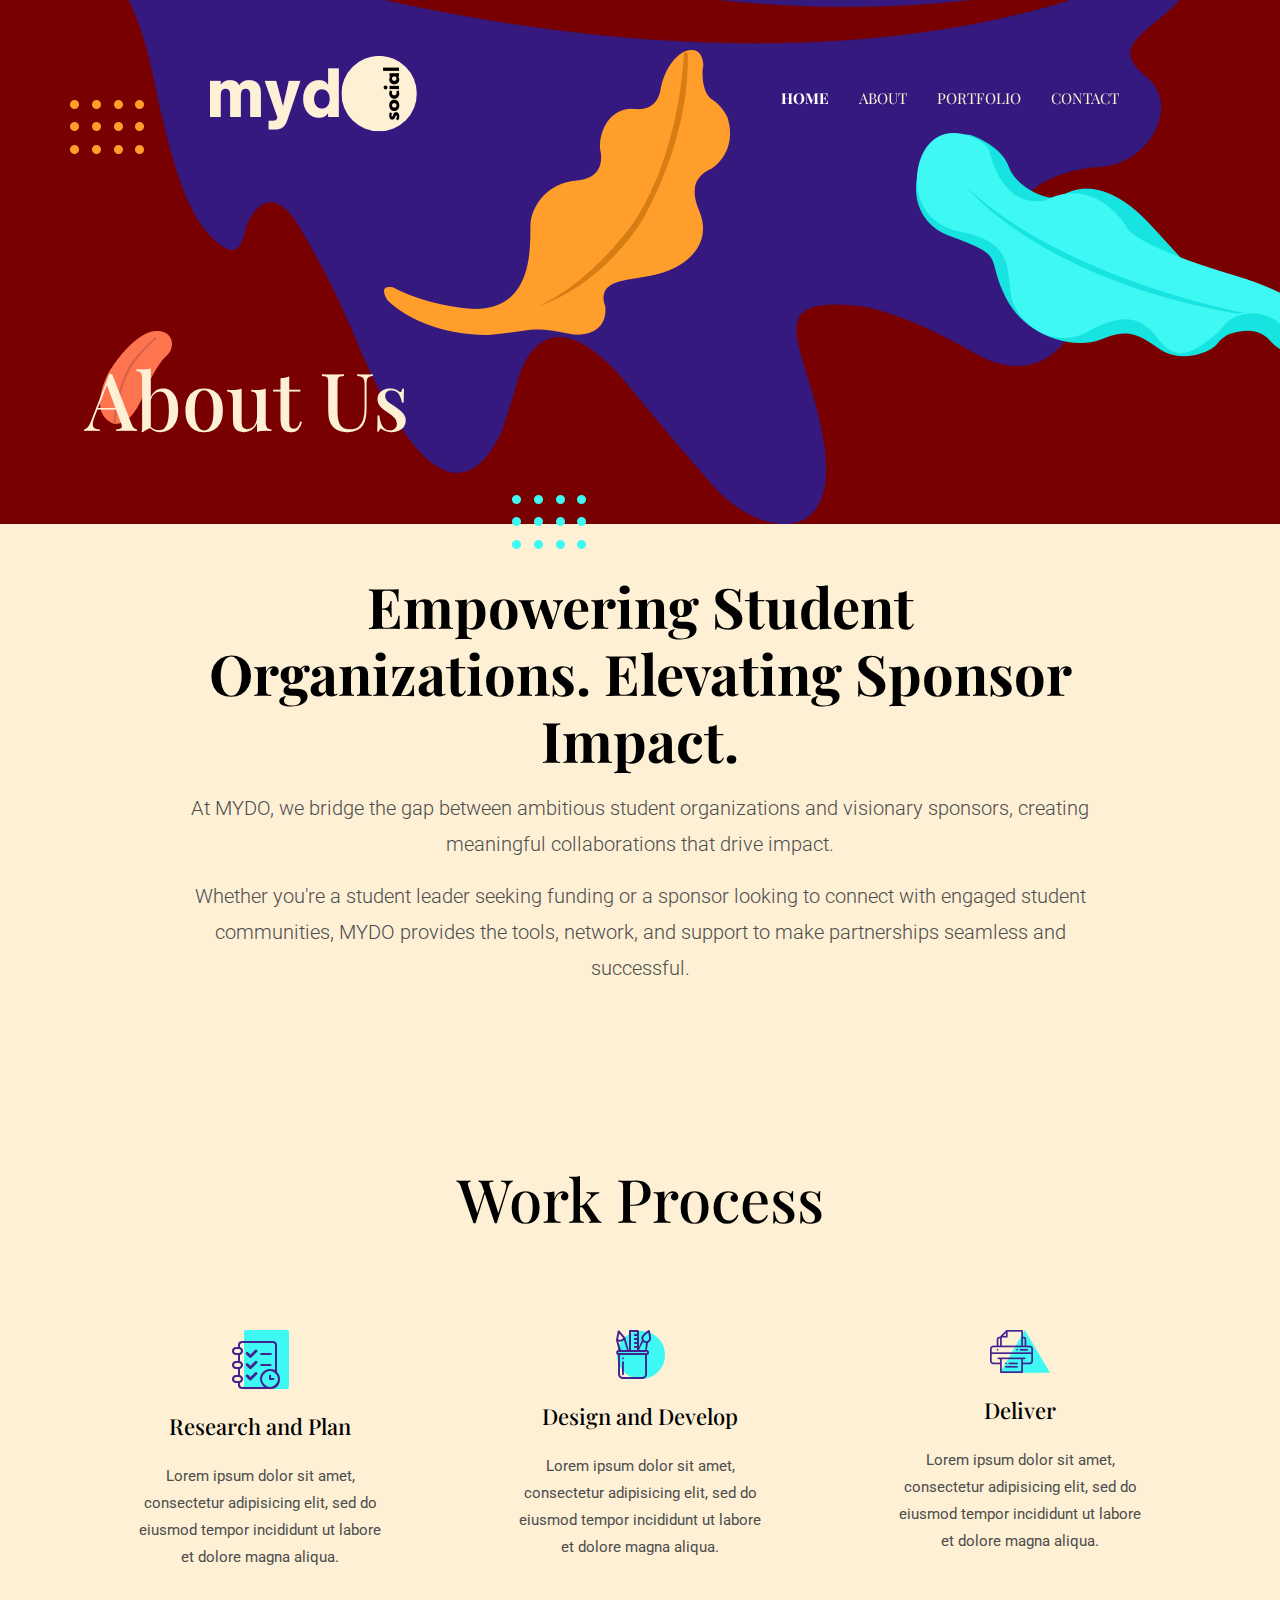
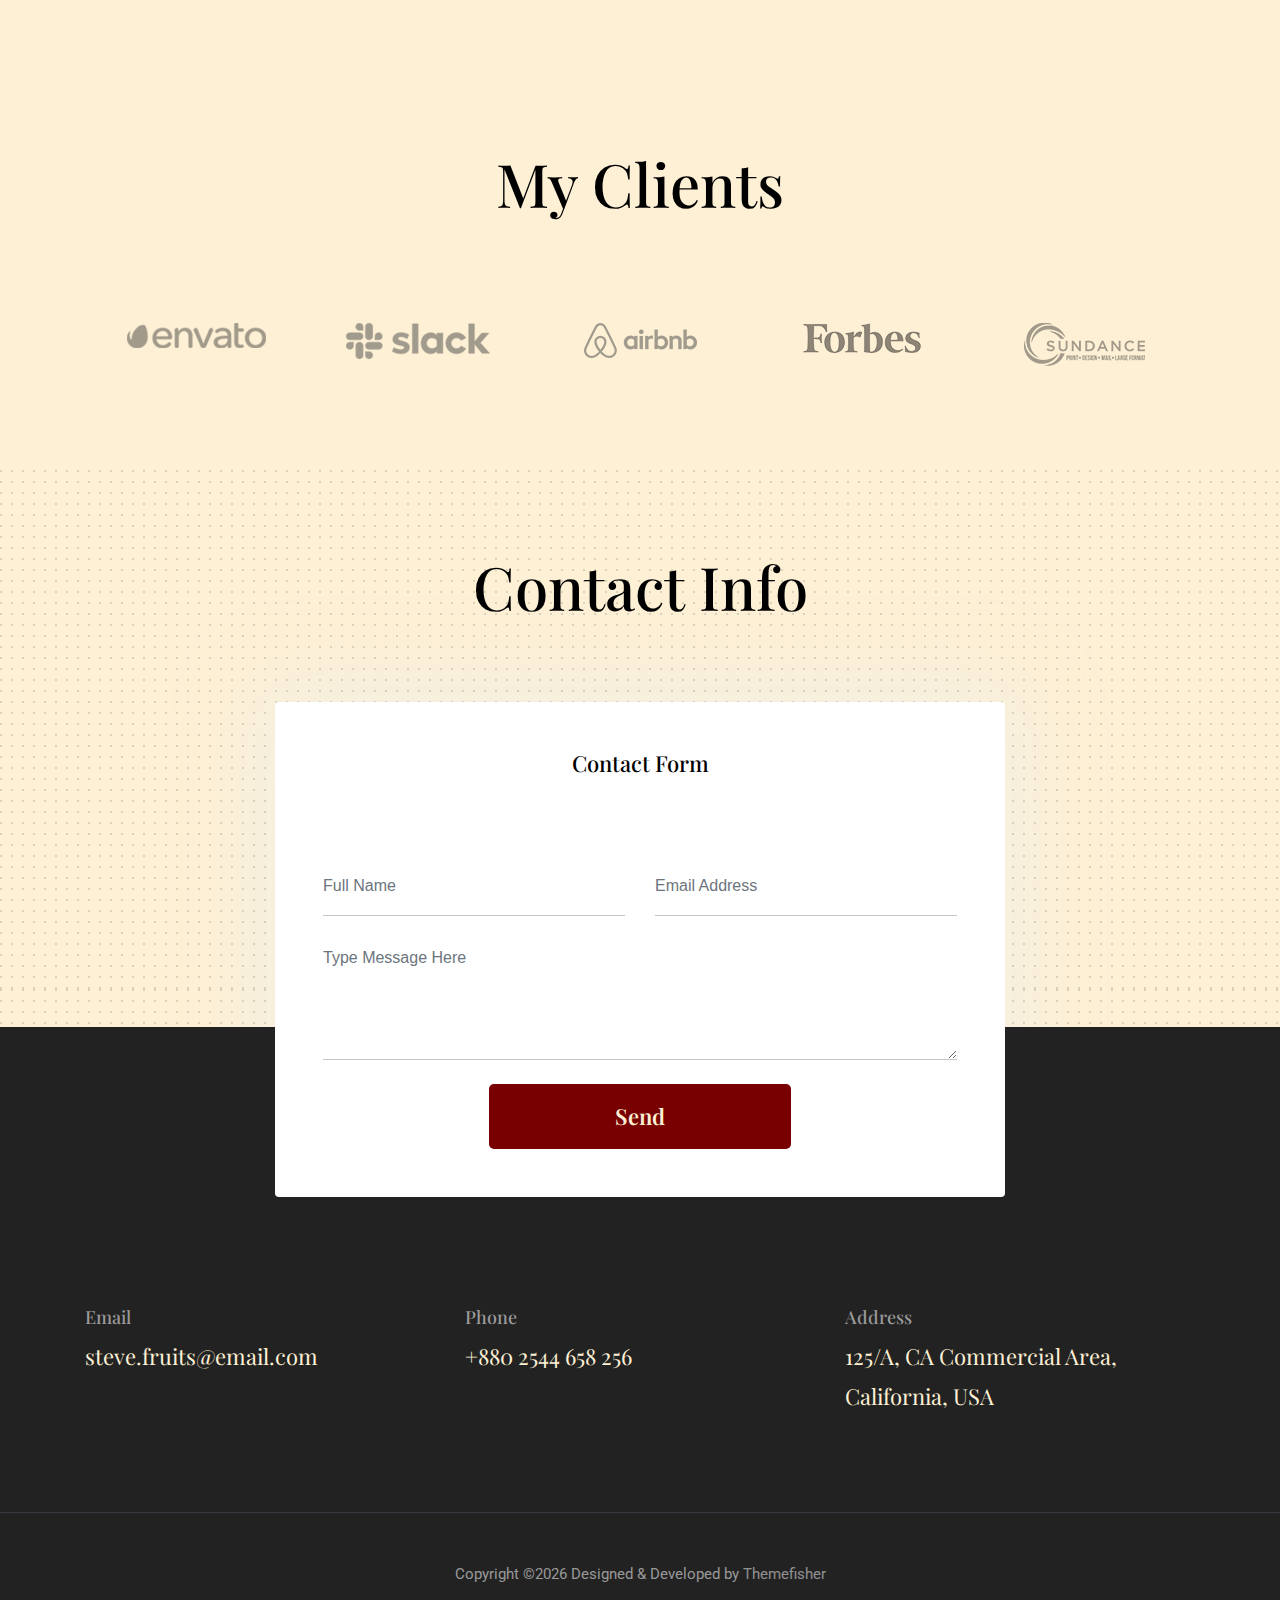
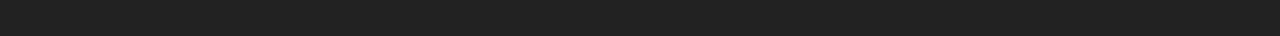
<file: source/about.html>
<!DOCTYPE html>

<!--
 // WEBSITE: https://themefisher.com
 // TWITTER: https://twitter.com/themefisher
 // FACEBOOK: https://www.facebook.com/themefisher
 // GITHUB: https://github.com/themefisher/
-->

<html lang="en">
<head>

  <!-- Basic Page Needs
  ================================================== -->
  <meta charset="utf-8">
  <title>Kross - Creative Portfolio Template</title>

  <!-- Mobile Specific Metas
  ================================================== -->
  <meta http-equiv="X-UA-Compatible" content="IE=edge">
  <meta name="description" content="Creative Portfolio Template">
  <meta name="viewport" content="width=device-width, initial-scale=1.0, maximum-scale=5.0">
  <meta name="author" content="Themefisher">
  <meta name="generator" content="Themefisher Kross Template v1.0">
  <!-- Favicon -->
  <link rel="shortcut icon" type="image/x-icon" href="images/favicon.png" />
  
  <!-- ** Plugins Needed for the Project ** -->
  <!-- Bootstrap -->
  <link rel="stylesheet" href="plugins/bootstrap/bootstrap.min.css">
  <!-- slick slider -->
  <link rel="stylesheet" href="plugins/slick/slick.css">
  <!-- themefy-icon -->
  <link rel="stylesheet" href="plugins/themify-icons/themify-icons.css">

  <!-- Main Stylesheet -->
  <link href="css/style.css" rel="stylesheet">

</head>
<body>
  

<header class="navigation fixed-top">
  <nav class="navbar navbar-expand-lg navbar-dark">
    <a class="navbar-brand font-tertiary h3" href="index.html"><img src="images/logo.png" alt="Myself"></a>
    <button class="navbar-toggler" type="button" data-toggle="collapse" data-target="#navigation"
      aria-controls="navigation" aria-expanded="false" aria-label="Toggle navigation">
      <span class="navbar-toggler-icon"></span>
    </button>

    <div class="collapse navbar-collapse text-center" id="navigation">
      <ul class="navbar-nav ml-auto">
        <li class="nav-item active">
          <a class="nav-link" href="index.html">Home</a>
        </li>
        <li class="nav-item">
          <a class="nav-link" href="about.html">about</a>
        </li>

        <li class="nav-item">
          <a class="nav-link" href="portfolio.html">Portfolio</a>
        </li>
        <li class="nav-item">
          <a class="nav-link" href="contact.html">Contact</a>
        </li>
      </ul>
    </div>
  </nav>
</header>

<!-- page title -->
<section class="page-title-alt bg-primary position-relative">
  <div class="container">
    <div class="row">
      <div class="col-12">
        <h1 class="text-white font-tertiary">About Us</h1>
      </div>
    </div>
  </div>
  <!-- background shapes -->
  <img src="images/illustrations/leaf-bg-top.png" alt="illustrations" class="bg-shape-1 w-100">
  <img src="images/illustrations/dots-group-sm.png" alt="illustrations" class="bg-shape-2">
  <img src="images/illustrations/leaf-yellow.png" alt="illustrations" class="bg-shape-3">
  <img src="images/illustrations/leaf-orange.png" alt="illustrations" class="bg-shape-4">
  <img src="images/illustrations/dots-group-cyan.png" alt="illustrations" class="bg-shape-5">
  <img src="images/illustrations/leaf-cyan-lg.png" alt="illustrations" class="bg-shape-6">
</section>
<!-- /page title -->

<!-- about -->
<section class="section pt-5 text-center">
  <div class="container">
    <div class="row justify-content-center">
      <div class="col-lg-10">
        <h4 class="display-4 font-weight-bold">Empowering Student Organizations. Elevating Sponsor Impact.</h4>
        <p class="lead mt-3">At MYDO, we bridge the gap between ambitious student organizations and visionary sponsors, creating meaningful collaborations that drive impact.</p>
        <p class="lead">Whether you're a student leader seeking funding or a sponsor looking to connect with engaged student communities, MYDO provides the tools, network, and support to make partnerships seamless and successful.</p>
      </div>
    </div>
  </div>
</section>

<!-- /about -->

<!-- Work Process -->
<section class="section">
  <div class="container">
    <div class="row justify-content-around">
      <div class="col-lg-12 text-center">
        <h2 class="section-title">Work Process</h2>
      </div>
      <div class="col-lg-3 col-md-4 text-center hover-shadow pt-3">
        <div class="">
          <img src="images/icons/plan.png" class="mb-4" alt="icon">
          <h4 class="mb-4">Research and Plan</h4>
          <p>Lorem ipsum dolor sit amet, consectetur adipisicing elit, sed do eiusmod tempor incididunt ut labore et
            dolore magna aliqua.</p>
        </div>
      </div>
      <div class="col-lg-3 col-md-4 text-center hover-shadow pt-3">
        <img src="images/icons/design.png" class="mb-4" alt="icon">
        <h4 class="mb-4">Design and Develop</h4>
        <p>Lorem ipsum dolor sit amet, consectetur adipisicing elit, sed do eiusmod tempor incididunt ut labore et
          dolore magna aliqua.</p>
      </div>
      <div class="col-lg-3 col-md-4 text-center hover-shadow pt-3">
        <img src="images/icons/print.png" class="mb-4" alt="icon">
        <h4 class="mb-4">Deliver</h4>
        <p>Lorem ipsum dolor sit amet, consectetur adipisicing elit, sed do eiusmod tempor incididunt ut labore et
          dolore magna aliqua.</p>
      </div>
    </div>
  </div>
</section>
<!-- ./Work Process -->



<!-- clients -->
<section class="section">
  <div class="container">
    <div class="row">
      <div class="col-12 text-center">
        <h2 class="section-title">My Clients</h2>
      </div>
    </div>
    <div class="row">
      <div class="col-12">
        <div class="client-logo-slider d-flex align-items-center">
          <a href="contact.html" class="text-center d-block outline-0 p-4"><img class="d-unset img-fluid"
              src="images/clients-logo/client-logo-1.png" alt="client-logo"></a>
          <a href="contact.html" class="text-center d-block outline-0 p-4"><img class="d-unset img-fluid"
              src="images/clients-logo/client-logo-2.png" alt="client-logo"></a>
          <a href="contact.html" class="text-center d-block outline-0 p-4"><img class="d-unset img-fluid"
              src="images/clients-logo/client-logo-3.png" alt="client-logo"></a>
          <a href="contact.html" class="text-center d-block outline-0 p-4"><img class="d-unset img-fluid"
              src="images/clients-logo/client-logo-4.png" alt="client-logo"></a>
          <a href="contact.html" class="text-center d-block outline-0 p-4"><img class="d-unset img-fluid"
              src="images/clients-logo/client-logo-5.png" alt="client-logo"></a>
          <a href="contact.html" class="text-center d-block outline-0 p-4"><img class="d-unset img-fluid"
              src="images/clients-logo/client-logo-1.png" alt="client-logo"></a>
          <a href="contact.html" class="text-center d-block outline-0 p-4"><img class="d-unset img-fluid"
              src="images/clients-logo/client-logo-2.png" alt="client-logo"></a>
          <a href="contact.html" class="text-center d-block outline-0 p-4"><img class="d-unset img-fluid"
              src="images/clients-logo/client-logo-3.png" alt="client-logo"></a>
          <a href="contact.html" class="text-center d-block outline-0 p-4"><img class="d-unset img-fluid"
              src="images/clients-logo/client-logo-4.png" alt="client-logo"></a>
          <a href="contact.html" class="text-center d-block outline-0 p-4"><img class="d-unset img-fluid"
              src="images/clients-logo/client-logo-5.png" alt="client-logo"></a>
        </div>
      </div>
    </div>
  </div>
</section>
<!-- /clients -->

<!-- contact -->
<section class="section section-on-footer" data-background="images/backgrounds/bg-dots.png">
  <div class="container">
    <div class="row">
      <div class="col-12 text-center">
        <h2 class="section-title">Contact Info</h2>
      </div>
      <div class="col-lg-8 mx-auto">
        <div class="bg-white rounded text-center p-5 shadow-down">
          <h4 class="mb-80">Contact Form</h4>
          <form action="#" class="row">
            <div class="col-md-6">
              <input type="text" id="name" name="name" placeholder="Full Name" class="form-control px-0 mb-4" required>
            </div>
            <div class="col-md-6">
              <input type="email" id="email" name="email" placeholder="Email Address" class="form-control px-0 mb-4" required>
            </div>
            <div class="col-12">
              <textarea name="message" id="message" class="form-control px-0 mb-4"
                placeholder="Type Message Here" required></textarea>
            </div>
            <div class="col-lg-6 col-10 mx-auto">
              <button class="btn btn-primary w-100">send</button>
            </div>
          </form>
        </div>
      </div>
    </div>
  </div>
</section>
<!-- /contact -->

<!-- footer -->
<footer class="bg-dark footer-section">
  <div class="section">
    <div class="container">
      <div class="row">
        <div class="col-md-4">
          <h5 class="text-light">Email</h5>
          <p class="text-white paragraph-lg font-secondary">steve.fruits@email.com</p>
        </div>
        <div class="col-md-4">
          <h5 class="text-light">Phone</h5>
          <p class="text-white paragraph-lg font-secondary">+880 2544 658 256</p>
        </div>
        <div class="col-md-4">
          <h5 class="text-light">Address</h5>
          <p class="text-white paragraph-lg font-secondary">125/A, CA Commercial Area, California, USA</p>
        </div>
      </div>
    </div>
  </div>
  <div class="border-top text-center border-dark py-5">
    <p class="mb-0 text-light">Copyright &copy;<script>
        var CurrentYear = new Date().getFullYear()
        document.write(CurrentYear)
      </script> Designed &amp; Developed by <a class="text-white-50" href="Themefisher">Themefisher</a></p>
  </div>
</footer>
<!-- /footer -->

<!-- jQuery -->
<script src="plugins/jQuery/jquery.min.js"></script>
<!-- Bootstrap JS -->
<script src="plugins/bootstrap/bootstrap.min.js"></script>
<!-- slick slider -->
<script src="plugins/slick/slick.min.js"></script>
<!-- filter -->
<script src="plugins/shuffle/shuffle.min.js"></script>

<!-- Main Script -->
<script src="js/script.js"></script>

</body>
</html>
</file>
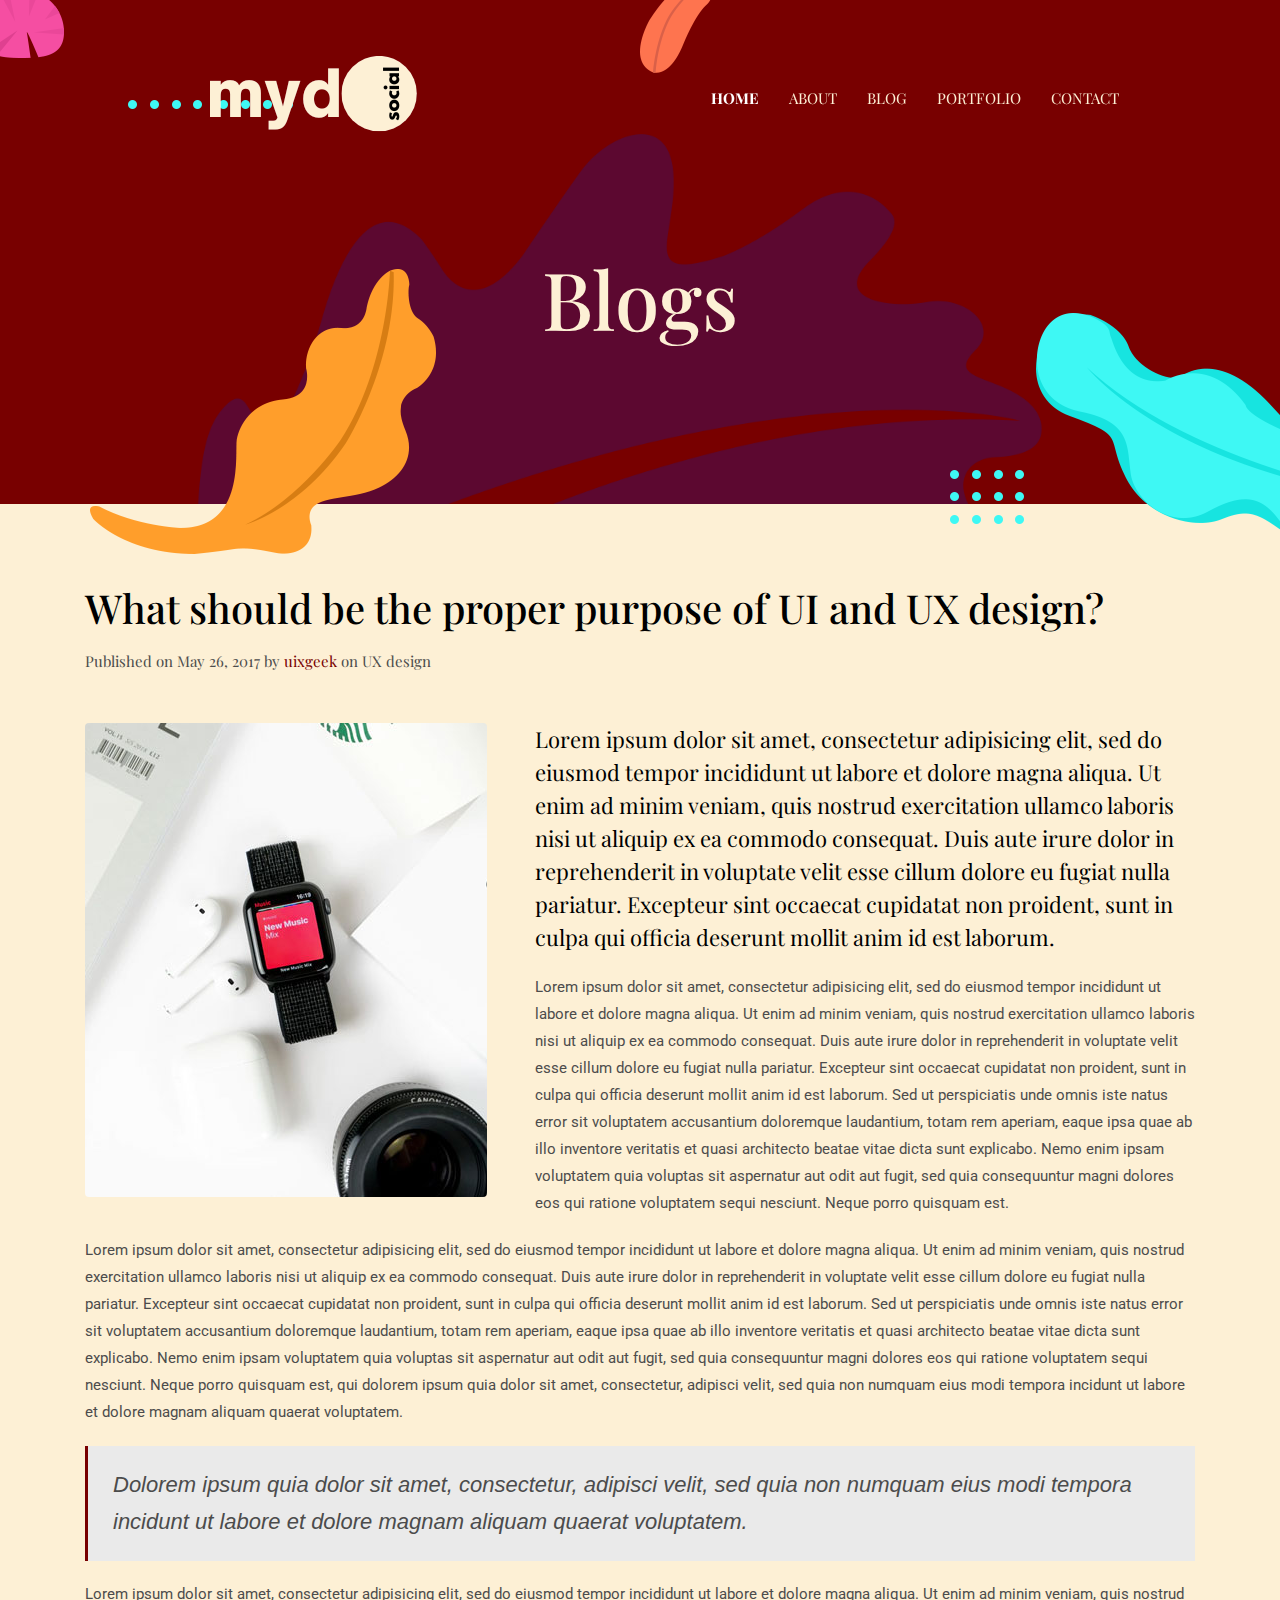
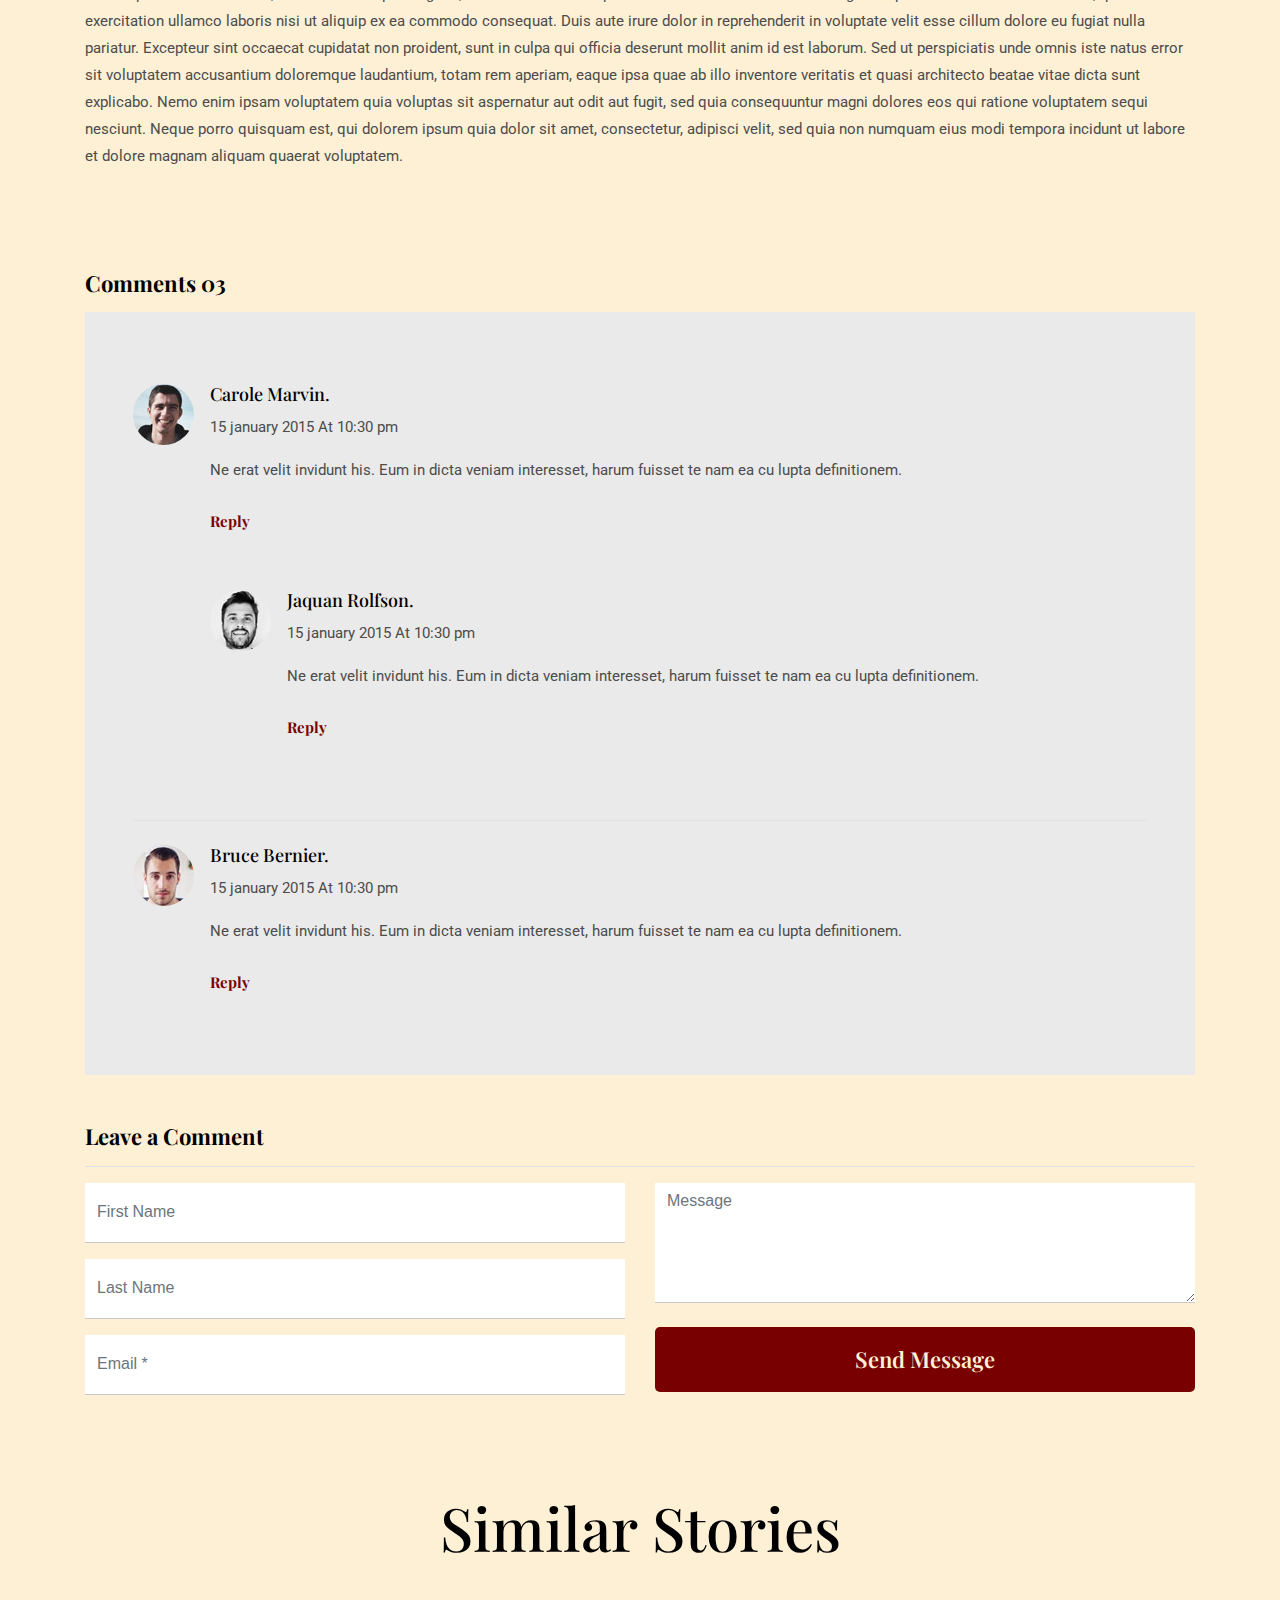
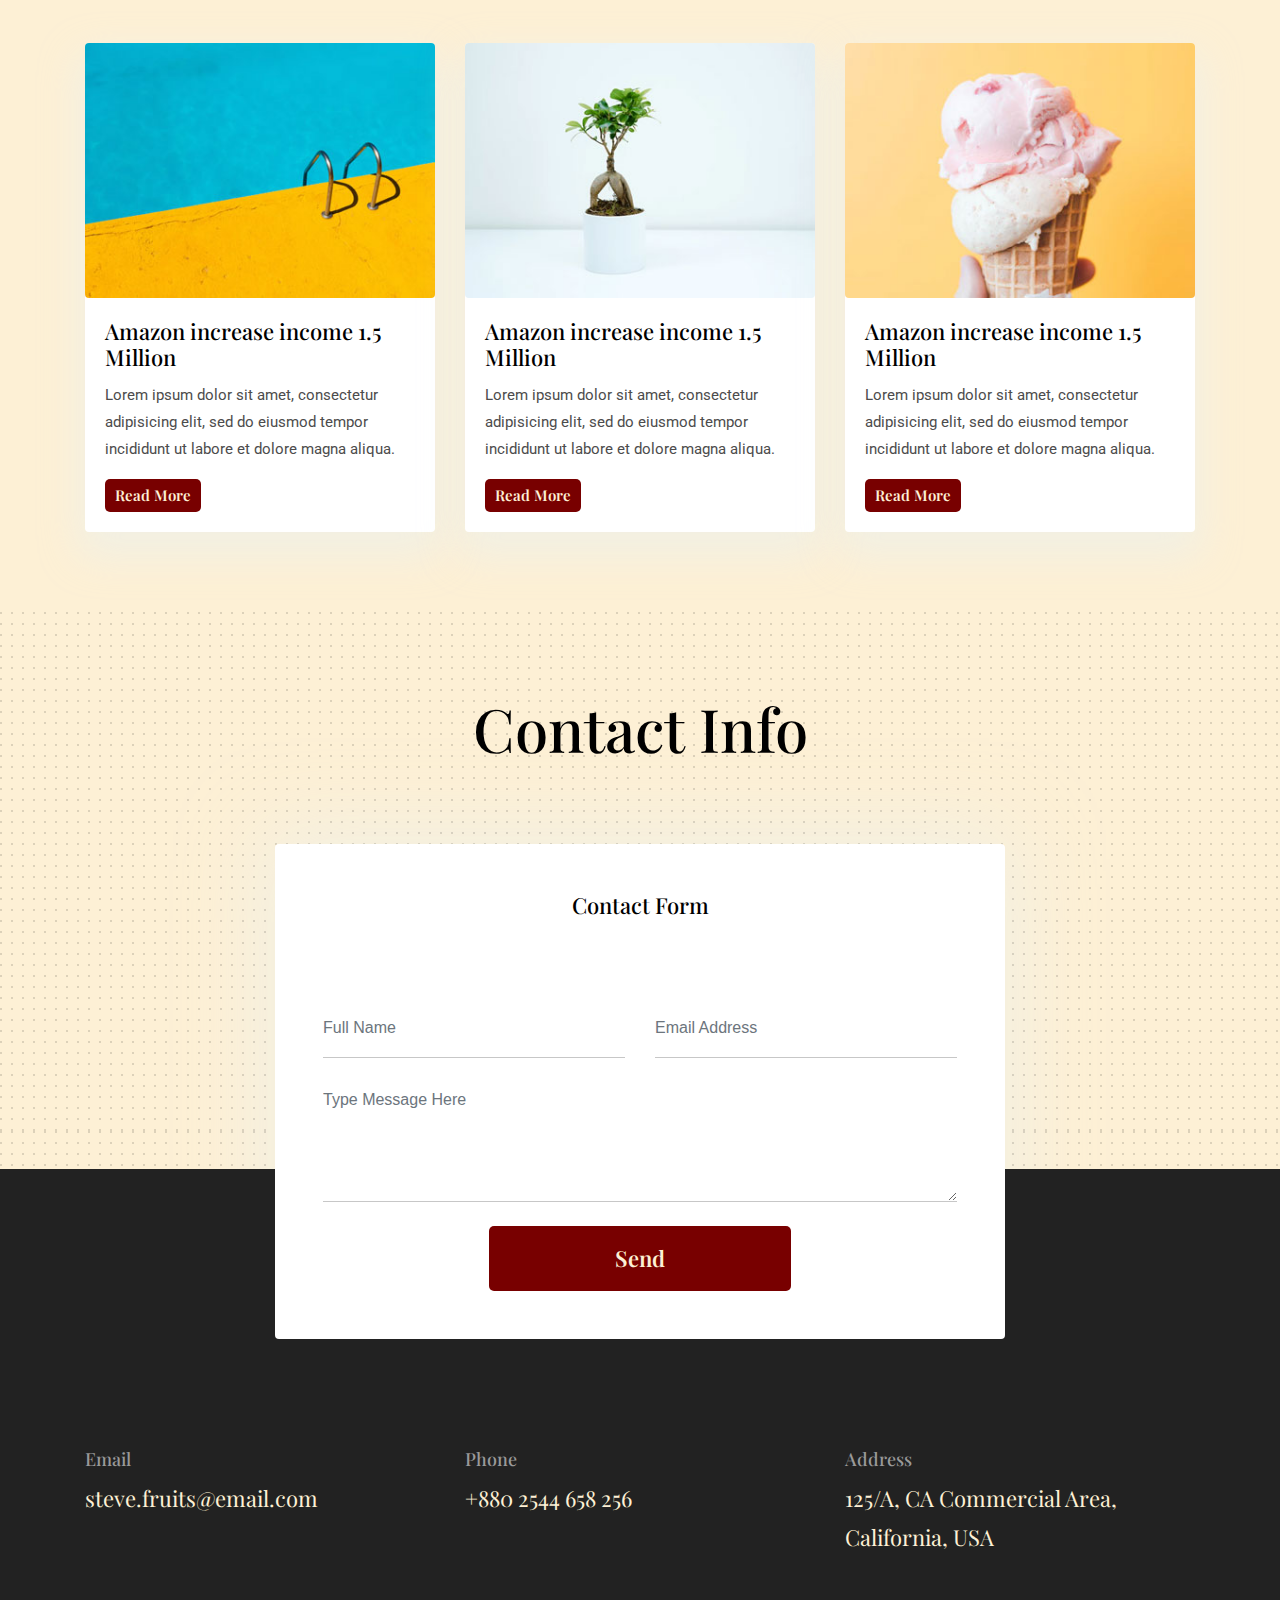
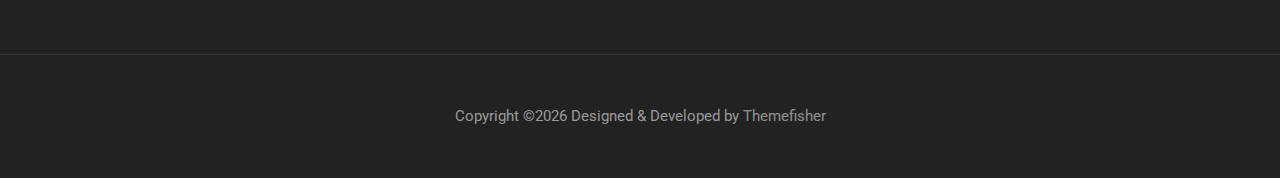
<file: source/blog-single.html>
<!DOCTYPE html>

<!--
 // WEBSITE: https://themefisher.com
 // TWITTER: https://twitter.com/themefisher
 // FACEBOOK: https://www.facebook.com/themefisher
 // GITHUB: https://github.com/themefisher/
-->

<html lang="en">
<head>

  <!-- Basic Page Needs
  ================================================== -->
  <meta charset="utf-8">
  <title>Kross - Creative Portfolio Template</title>

  <!-- Mobile Specific Metas
  ================================================== -->
  <meta http-equiv="X-UA-Compatible" content="IE=edge">
  <meta name="description" content="Creative Portfolio Template">
  <meta name="viewport" content="width=device-width, initial-scale=1.0, maximum-scale=5.0">
  <meta name="author" content="Themefisher">
  <meta name="generator" content="Themefisher Kross Template v1.0">
  <!-- Favicon -->
  <link rel="shortcut icon" type="image/x-icon" href="images/favicon.png" />
  
  <!-- ** Plugins Needed for the Project ** -->
  <!-- Bootstrap -->
  <link rel="stylesheet" href="plugins/bootstrap/bootstrap.min.css">
  <!-- slick slider -->
  <link rel="stylesheet" href="plugins/slick/slick.css">
  <!-- themefy-icon -->
  <link rel="stylesheet" href="plugins/themify-icons/themify-icons.css">

  <!-- Main Stylesheet -->
  <link href="css/style.css" rel="stylesheet">

</head>
<body>
  

<header class="navigation fixed-top">
  <nav class="navbar navbar-expand-lg navbar-dark">
    <a class="navbar-brand font-tertiary h3" href="index.html"><img src="images/logo.png" alt="Myself"></a>
    <button class="navbar-toggler" type="button" data-toggle="collapse" data-target="#navigation"
      aria-controls="navigation" aria-expanded="false" aria-label="Toggle navigation">
      <span class="navbar-toggler-icon"></span>
    </button>

    <div class="collapse navbar-collapse text-center" id="navigation">
      <ul class="navbar-nav ml-auto">
        <li class="nav-item active">
          <a class="nav-link" href="index.html">Home</a>
        </li>
        <li class="nav-item">
          <a class="nav-link" href="about.html">about</a>
        </li>
        <li class="nav-item">
          <a class="nav-link" href="blog.html">Blog</a>
        </li>
        <li class="nav-item">
          <a class="nav-link" href="portfolio.html">Portfolio</a>
        </li>
        <li class="nav-item">
          <a class="nav-link" href="contact.html">Contact</a>
        </li>
      </ul>
    </div>
  </nav>
</header>

<!-- page title -->
<section class="page-title bg-primary position-relative">
  <div class="container">
    <div class="row">
      <div class="col-12 text-center">
        <h1 class="text-white font-tertiary">Blogs</h1>
      </div>
    </div>
  </div>
  <!-- background shapes -->
  <img src="images/illustrations/page-title.png" alt="illustrations" class="bg-shape-1 w-100">
  <img src="images/illustrations/leaf-pink-round.png" alt="illustrations" class="bg-shape-2">
  <img src="images/illustrations/dots-cyan.png" alt="illustrations" class="bg-shape-3">
  <img src="images/illustrations/leaf-orange.png" alt="illustrations" class="bg-shape-4">
  <img src="images/illustrations/leaf-yellow.png" alt="illustrations" class="bg-shape-5">
  <img src="images/illustrations/dots-group-cyan.png" alt="illustrations" class="bg-shape-6">
  <img src="images/illustrations/leaf-cyan-lg.png" alt="illustrations" class="bg-shape-7">
</section>
<!-- /page title -->

<section class="section">
  <div class="container">
    <div class="row">
      <div class="col-lg-12">
        <h3 class="font-tertiary mb-3">What should be the proper purpose of UI and UX design?</h3>
        <p class="font-secondary mb-5">Published on May 26, 2017 by <span class="text-primary">uixgeek</span
            class="text-primary"> on <span>UX design</span></p>
        <div class="content">
          <img src="images/blog/post-1.jpg" alt="post-thumb" class="img-fluid rounded float-left mr-5 mb-4">
          <strong>Lorem ipsum dolor sit amet, consectetur adipisicing elit, sed do eiusmod tempor incididunt ut labore
            et dolore magna aliqua. Ut enim ad minim veniam, quis nostrud exercitation ullamco laboris nisi ut aliquip
            ex ea commodo consequat. Duis aute irure dolor in reprehenderit in voluptate velit esse cillum dolore eu
            fugiat nulla pariatur. Excepteur sint occaecat cupidatat non proident, sunt in culpa qui officia deserunt
            mollit anim id est laborum.</strong>
          <p>Lorem ipsum dolor sit amet, consectetur adipisicing elit, sed do eiusmod tempor incididunt ut labore et
            dolore magna aliqua. Ut enim ad minim veniam, quis nostrud exercitation ullamco laboris nisi ut aliquip ex
            ea commodo consequat. Duis aute irure dolor in reprehenderit in voluptate velit esse cillum dolore eu fugiat
            nulla pariatur. Excepteur sint occaecat cupidatat non proident, sunt in culpa qui officia deserunt mollit
            anim id est laborum. Sed ut perspiciatis unde omnis iste natus error sit voluptatem accusantium doloremque
            laudantium, totam rem aperiam, eaque ipsa quae ab illo inventore veritatis et quasi architecto beatae vitae
            dicta sunt explicabo. Nemo enim ipsam voluptatem quia voluptas sit aspernatur aut odit aut fugit, sed quia
            consequuntur magni dolores eos qui ratione voluptatem sequi nesciunt. Neque porro quisquam est.</p>
          <p>Lorem ipsum dolor sit amet, consectetur adipisicing elit, sed do eiusmod tempor incididunt ut labore et
            dolore magna aliqua. Ut enim ad minim veniam, quis nostrud exercitation ullamco laboris nisi ut aliquip ex
            ea commodo consequat. Duis aute irure dolor in reprehenderit in voluptate velit esse cillum dolore eu fugiat
            nulla pariatur. Excepteur sint occaecat cupidatat non proident, sunt in culpa qui officia deserunt mollit
            anim id est laborum. Sed ut perspiciatis unde omnis iste natus error sit voluptatem accusantium doloremque
            laudantium, totam rem aperiam, eaque ipsa quae ab illo inventore veritatis et quasi architecto beatae vitae
            dicta sunt explicabo. Nemo enim ipsam voluptatem quia voluptas sit aspernatur aut odit aut fugit, sed quia
            consequuntur magni dolores eos qui ratione voluptatem sequi nesciunt. Neque porro quisquam est, qui dolorem
            ipsum quia dolor sit amet, consectetur, adipisci velit, sed quia non numquam eius modi tempora incidunt ut
            labore et dolore magnam aliquam quaerat voluptatem.</p>
          <blockquote>Dolorem ipsum quia dolor sit amet, consectetur, adipisci velit, sed quia non numquam eius modi
            tempora incidunt ut labore et dolore magnam aliquam quaerat voluptatem.</blockquote>
          <p>Lorem ipsum dolor sit amet, consectetur adipisicing elit, sed do eiusmod tempor incididunt ut labore et
            dolore magna aliqua. Ut enim ad minim veniam, quis nostrud exercitation ullamco laboris nisi ut aliquip ex
            ea commodo consequat. Duis aute irure dolor in reprehenderit in voluptate velit esse cillum dolore eu fugiat
            nulla pariatur. Excepteur sint occaecat cupidatat non proident, sunt in culpa qui officia deserunt mollit
            anim id est laborum. Sed ut perspiciatis unde omnis iste natus error sit voluptatem accusantium doloremque
            laudantium, totam rem aperiam, eaque ipsa quae ab illo inventore veritatis et quasi architecto beatae vitae
            dicta sunt explicabo. Nemo enim ipsam voluptatem quia voluptas sit aspernatur aut odit aut fugit, sed quia
            consequuntur magni dolores eos qui ratione voluptatem sequi nesciunt. Neque porro quisquam est, qui dolorem
            ipsum quia dolor sit amet, consectetur, adipisci velit, sed quia non numquam eius modi tempora incidunt ut
            labore et dolore magnam aliquam quaerat voluptatem.</p>
        </div>
      </div>
    </div>
  </div>
</section>

<section>
  <div class="container">
    <div class="row">
      <div class="col-lg-12">
        <h4 class="font-weight-bold mb-3">Comments 03</h4>
        <div class="bg-gray p-5 mb-4">
          <div class="media border-bottom py-4">
            <img src="images/user-1.jpg" class="img-fluid align-self-start rounded-circle mr-3" alt="">
            <div class="media-body">
              <h5 class="mt-0">Carole Marvin.</h5>
              <p>15 january 2015 At 10:30 pm</p>
              <p>Ne erat velit invidunt his. Eum in dicta veniam interesset, harum fuisset te nam ea cu lupta
                definitionem.</p>
              <a href="#!" class="btn btn-transparent btn-sm pl-0">Reply</a>
              <div class="media my-5">
                <img src="images/user-2.jpg" class="img-fluid align-self-start rounded-circle mr-3" alt="">
                <div class="media-body">
                  <h5 class="mt-0">Jaquan Rolfson.</h5>
                  <p>15 january 2015 At 10:30 pm</p>
                  <p>Ne erat velit invidunt his. Eum in dicta veniam interesset, harum fuisset te nam ea cu lupta
                    definitionem.</p>
                  <a href="#!" class="btn btn-transparent btn-sm pl-0">Reply</a>
                </div>
              </div>
            </div>
          </div>
          <div class="media py-4">
            <img src="images/user-3.jpg" class="img-fluid align-self-start rounded-circle mr-3" alt="">
            <div class="media-body">
              <h5 class="mt-0">Bruce Bernier.</h5>
              <p>15 january 2015 At 10:30 pm</p>
              <p>Ne erat velit invidunt his. Eum in dicta veniam interesset, harum fuisset te nam ea cu lupta
                definitionem.</p>
              <a href="#!" class="btn btn-transparent btn-sm pl-0">Reply</a>
            </div>
          </div>
        </div>
        <div class="mt-5">
          <h4 class="font-weight-bold mb-3 border-bottom pb-3">Leave a Comment</h4>
          <form action="#" class="row">
            <div class="col-md-6">
              <input type="text" class="form-control mb-3" placeholder="First Name" name="fname" id="fname" required>
              <input type="text" class="form-control mb-3" placeholder="Last Name" name="lname" id="lname" required>
              <input type="text" class="form-control mb-3" placeholder="Email *" name="mail" id="mail" required>
            </div>
            <div class="col-md-6">
              <textarea name="comment" id="comment" placeholder="Message" class="form-control mb-4"></textarea required>
              <button type="submit" class="btn btn-primary w-100">Send Message</button>
            </div>
          </form>
        </div>
      </div>
    </div>
  </div>
</section>

<!-- blog -->
<section class="section">
  <div class="container">
    <div class="row">
      <div class="col-12 text-center">
        <h2 class="section-title">Similar Stories</h2>
      </div>
      <div class="col-lg-4 col-sm-6 mb-4 mb-lg-0">
        <article class="card shadow">
          <img class="rounded card-img-top" src="images/blog/post-3.jpg" alt="post-thumb">
          <div class="card-body">
            <h4 class="card-title"><a class="text-dark" href="blog-single.html">Amazon increase income 1.5 Million</a>
            </h4>
            <p class="cars-text">Lorem ipsum dolor sit amet, consectetur adipisicing elit, sed do eiusmod tempor
              incididunt ut labore et
              dolore magna aliqua.</p>
            <a href="blog-single.html" class="btn btn-xs btn-primary">Read More</a>
          </div>
        </article>
      </div>
      <div class="col-lg-4 col-sm-6 mb-4 mb-lg-0">
        <article class="card shadow">
          <img class="rounded card-img-top" src="images/blog/post-4.jpg" alt="post-thumb">
          <div class="card-body">
            <h4 class="card-title"><a class="text-dark" href="blog-single.html">Amazon increase income 1.5 Million</a>
            </h4>
            <p class="cars-text">Lorem ipsum dolor sit amet, consectetur adipisicing elit, sed do eiusmod tempor
              incididunt ut labore et
              dolore magna aliqua.</p>
            <a href="blog-single.html" class="btn btn-xs btn-primary">Read More</a>
          </div>
        </article>
      </div>
      <div class="col-lg-4 col-sm-6 mb-4 mb-lg-0">
        <article class="card shadow">
          <img class="rounded card-img-top" src="images/blog/post-2.jpg" alt="post-thumb">
          <div class="card-body">
            <h4 class="card-title"><a class="text-dark" href="blog-single.html">Amazon increase income 1.5 Million</a>
            </h4>
            <p class="cars-text">Lorem ipsum dolor sit amet, consectetur adipisicing elit, sed do eiusmod tempor
              incididunt ut labore et
              dolore magna aliqua.</p>
            <a href="blog-single.html" class="btn btn-xs btn-primary">Read More</a>
          </div>
        </article>
      </div>
    </div>
  </div>
</section>
<!-- /blog -->

<!-- contact -->
<section class="section section-on-footer" data-background="images/backgrounds/bg-dots.png">
  <div class="container">
    <div class="row">
      <div class="col-12 text-center">
        <h2 class="section-title">Contact Info</h2>
      </div>
      <div class="col-lg-8 mx-auto">
        <div class="bg-white rounded text-center p-5 shadow-down">
          <h4 class="mb-80">Contact Form</h4>
          <form action="#" class="row">
            <div class="col-md-6">
              <input type="text" id="name" name="name" placeholder="Full Name" class="form-control px-0 mb-4" required>
            </div>
            <div class="col-md-6">
              <input type="email" id="email" name="email" placeholder="Email Address" class="form-control px-0 mb-4" required>
            </div>
            <div class="col-12">
              <textarea name="message" id="message" class="form-control px-0 mb-4"
                placeholder="Type Message Here" required></textarea>
            </div>
            <div class="col-lg-6 col-10 mx-auto">
              <button class="btn btn-primary w-100">send</button>
            </div>
          </form>
        </div>
      </div>
    </div>
  </div>
</section>
<!-- /contact -->

<!-- footer -->
<footer class="bg-dark footer-section">
  <div class="section">
    <div class="container">
      <div class="row">
        <div class="col-md-4">
          <h5 class="text-light">Email</h5>
          <p class="text-white paragraph-lg font-secondary">steve.fruits@email.com</p>
        </div>
        <div class="col-md-4">
          <h5 class="text-light">Phone</h5>
          <p class="text-white paragraph-lg font-secondary">+880 2544 658 256</p>
        </div>
        <div class="col-md-4">
          <h5 class="text-light">Address</h5>
          <p class="text-white paragraph-lg font-secondary">125/A, CA Commercial Area, California, USA</p>
        </div>
      </div>
    </div>
  </div>
  <div class="border-top text-center border-dark py-5">
    <p class="mb-0 text-light">Copyright &copy;<script>
        var CurrentYear = new Date().getFullYear()
        document.write(CurrentYear)
      </script> Designed &amp; Developed by <a class="text-white-50" href="Themefisher">Themefisher</a></p>
  </div>
</footer>
<!-- /footer -->

<!-- jQuery -->
<script src="plugins/jQuery/jquery.min.js"></script>
<!-- Bootstrap JS -->
<script src="plugins/bootstrap/bootstrap.min.js"></script>
<!-- slick slider -->
<script src="plugins/slick/slick.min.js"></script>
<!-- filter -->
<script src="plugins/shuffle/shuffle.min.js"></script>

<!-- Main Script -->
<script src="js/script.js"></script>

</body>
</html>
</file>
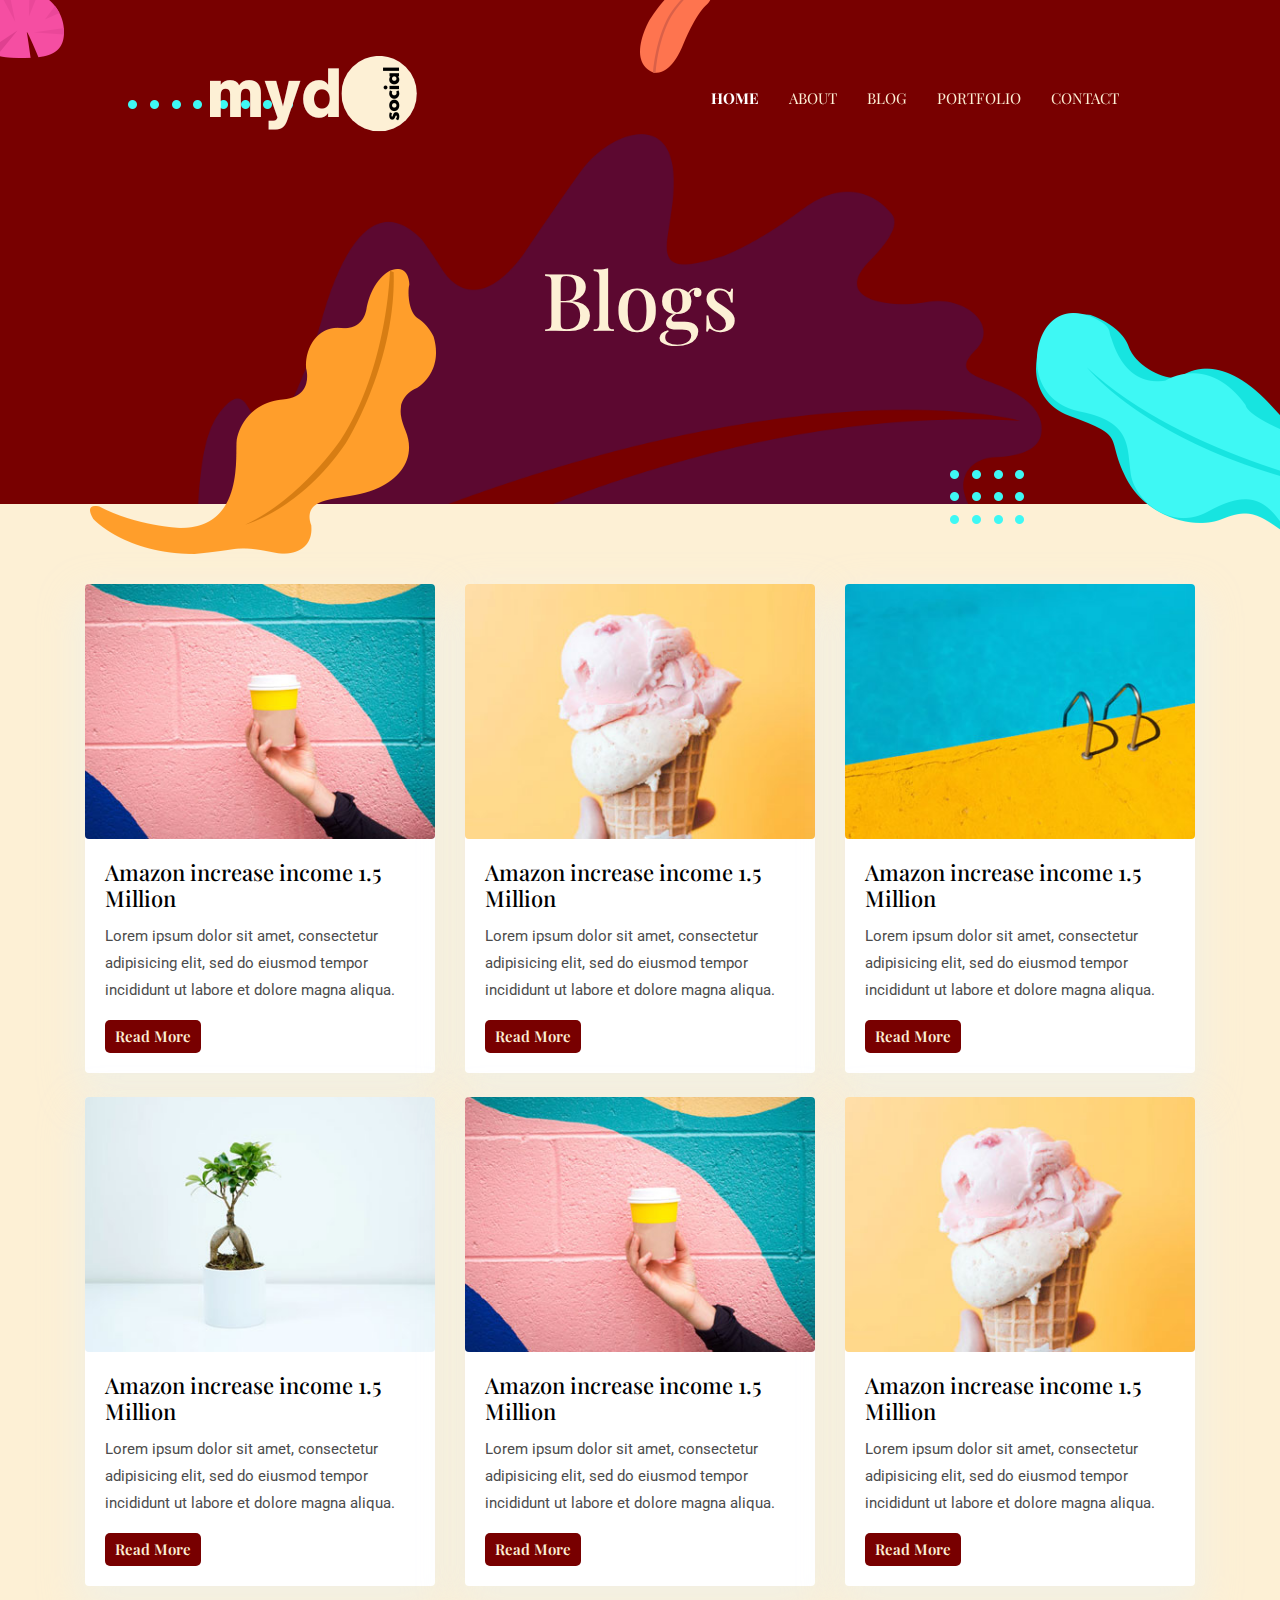
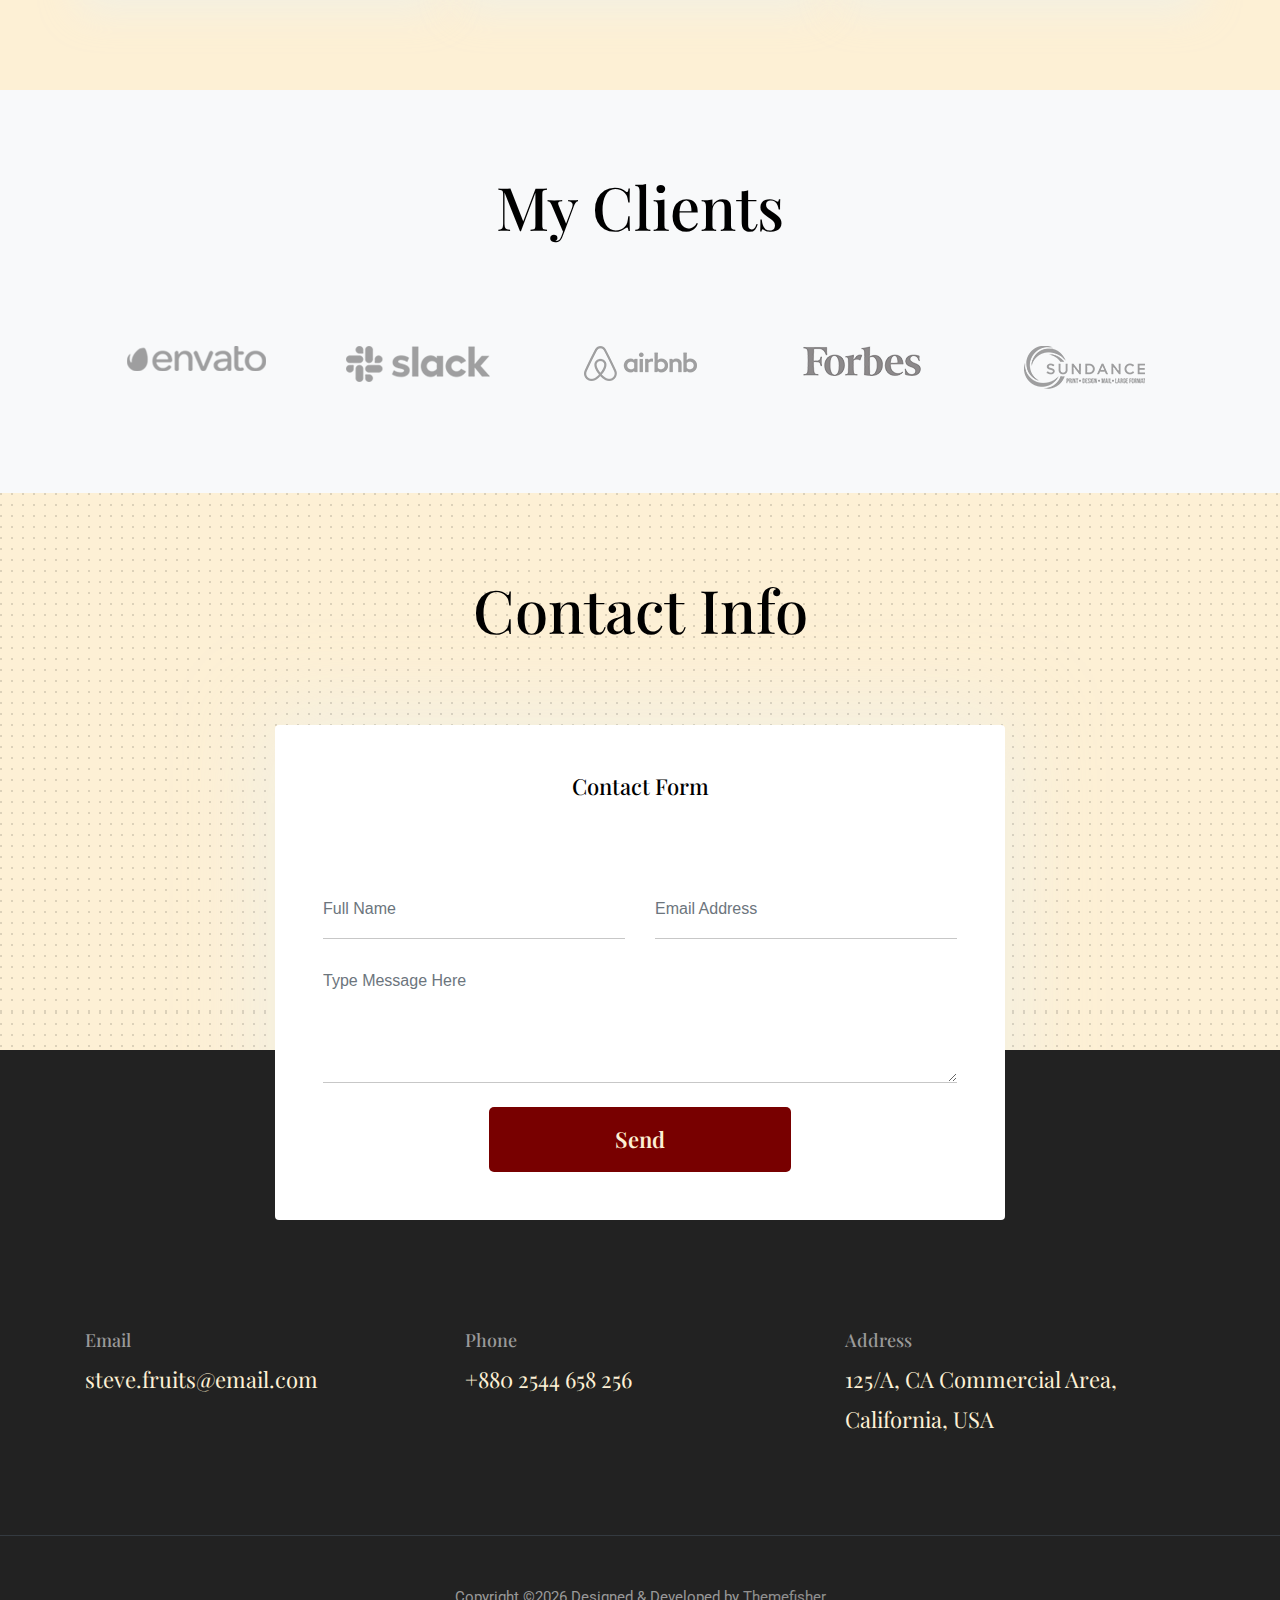
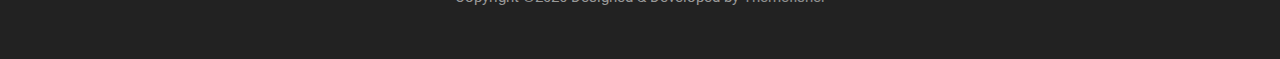
<file: source/blog.html>
<!DOCTYPE html>

<!--
 // WEBSITE: https://themefisher.com
 // TWITTER: https://twitter.com/themefisher
 // FACEBOOK: https://www.facebook.com/themefisher
 // GITHUB: https://github.com/themefisher/
-->

<html lang="en">
<head>

  <!-- Basic Page Needs
  ================================================== -->
  <meta charset="utf-8">
  <title>Kross - Creative Portfolio Template</title>

  <!-- Mobile Specific Metas
  ================================================== -->
  <meta http-equiv="X-UA-Compatible" content="IE=edge">
  <meta name="description" content="Creative Portfolio Template">
  <meta name="viewport" content="width=device-width, initial-scale=1.0, maximum-scale=5.0">
  <meta name="author" content="Themefisher">
  <meta name="generator" content="Themefisher Kross Template v1.0">
  <!-- Favicon -->
  <link rel="shortcut icon" type="image/x-icon" href="images/favicon.png" />
  
  <!-- ** Plugins Needed for the Project ** -->
  <!-- Bootstrap -->
  <link rel="stylesheet" href="plugins/bootstrap/bootstrap.min.css">
  <!-- slick slider -->
  <link rel="stylesheet" href="plugins/slick/slick.css">
  <!-- themefy-icon -->
  <link rel="stylesheet" href="plugins/themify-icons/themify-icons.css">

  <!-- Main Stylesheet -->
  <link href="css/style.css" rel="stylesheet">

</head>
<body>
  

<header class="navigation fixed-top">
  <nav class="navbar navbar-expand-lg navbar-dark">
    <a class="navbar-brand font-tertiary h3" href="index.html"><img src="images/logo.png" alt="Myself"></a>
    <button class="navbar-toggler" type="button" data-toggle="collapse" data-target="#navigation"
      aria-controls="navigation" aria-expanded="false" aria-label="Toggle navigation">
      <span class="navbar-toggler-icon"></span>
    </button>

    <div class="collapse navbar-collapse text-center" id="navigation">
      <ul class="navbar-nav ml-auto">
        <li class="nav-item active">
          <a class="nav-link" href="index.html">Home</a>
        </li>
        <li class="nav-item">
          <a class="nav-link" href="about.html">about</a>
        </li>
        <li class="nav-item">
          <a class="nav-link" href="blog.html">Blog</a>
        </li>
        <li class="nav-item">
          <a class="nav-link" href="portfolio.html">Portfolio</a>
        </li>
        <li class="nav-item">
          <a class="nav-link" href="contact.html">Contact</a>
        </li>
      </ul>
    </div>
  </nav>
</header>

<!-- page title -->
<section class="page-title bg-primary position-relative">
  <div class="container">
    <div class="row">
      <div class="col-12 text-center">
        <h1 class="text-white font-tertiary">Blogs</h1>
      </div>
    </div>
  </div>
  <!-- background shapes -->
  <img src="images/illustrations/page-title.png" alt="illustrations" class="bg-shape-1 w-100">
  <img src="images/illustrations/leaf-pink-round.png" alt="illustrations" class="bg-shape-2">
  <img src="images/illustrations/dots-cyan.png" alt="illustrations" class="bg-shape-3">
  <img src="images/illustrations/leaf-orange.png" alt="illustrations" class="bg-shape-4">
  <img src="images/illustrations/leaf-yellow.png" alt="illustrations" class="bg-shape-5">
  <img src="images/illustrations/dots-group-cyan.png" alt="illustrations" class="bg-shape-6">
  <img src="images/illustrations/leaf-cyan-lg.png" alt="illustrations" class="bg-shape-7">
</section>
<!-- /page title -->

<!-- blog -->
<section class="section">
  <div class="container">
    <div class="row">
        <div class="col-lg-4 col-sm-6 mb-4">
          <article class="card shadow">
            <img class="rounded card-img-top" src="images/blog/post-5.jpg" alt="post-thumb">
            <div class="card-body">
              <h4 class="card-title"><a class="text-dark" href="blog-single.html">Amazon increase income 1.5 Million</a>
              </h4>
              <p class="cars-text">Lorem ipsum dolor sit amet, consectetur adipisicing elit, sed do eiusmod tempor
                incididunt ut labore et
                dolore magna aliqua.</p>
              <a href="blog-single.html" class="btn btn-xs btn-primary">Read More</a>
            </div>
          </article>
        </div>
      <div class="col-lg-4 col-sm-6 mb-4">
        <article class="card shadow">
          <img class="rounded card-img-top" src="images/blog/post-2.jpg" alt="post-thumb">
          <div class="card-body">
            <h4 class="card-title"><a class="text-dark" href="blog-single.html">Amazon increase income 1.5 Million</a>
            </h4>
            <p class="cars-text">Lorem ipsum dolor sit amet, consectetur adipisicing elit, sed do eiusmod tempor
              incididunt ut labore et
              dolore magna aliqua.</p>
            <a href="blog-single.html" class="btn btn-xs btn-primary">Read More</a>
          </div>
        </article>
      </div>
      <div class="col-lg-4 col-sm-6 mb-4">
        <article class="card shadow">
          <img class="rounded card-img-top" src="images/blog/post-3.jpg" alt="post-thumb">
          <div class="card-body">
            <h4 class="card-title"><a class="text-dark" href="blog-single.html">Amazon increase income 1.5 Million</a>
            </h4>
            <p class="cars-text">Lorem ipsum dolor sit amet, consectetur adipisicing elit, sed do eiusmod tempor
              incididunt ut labore et
              dolore magna aliqua.</p>
            <a href="blog-single.html" class="btn btn-xs btn-primary">Read More</a>
          </div>
        </article>
      </div>
      <div class="col-lg-4 col-sm-6 mb-4">
        <article class="card shadow">
          <img class="rounded card-img-top" src="images/blog/post-4.jpg" alt="post-thumb">
          <div class="card-body">
            <h4 class="card-title"><a class="text-dark" href="blog-single.html">Amazon increase income 1.5 Million</a>
            </h4>
            <p class="cars-text">Lorem ipsum dolor sit amet, consectetur adipisicing elit, sed do eiusmod tempor
              incididunt ut labore et
              dolore magna aliqua.</p>
            <a href="blog-single.html" class="btn btn-xs btn-primary">Read More</a>
          </div>
        </article>
      </div>
      <div class="col-lg-4 col-sm-6 mb-4">
        <article class="card shadow">
          <img class="rounded card-img-top" src="images/blog/post-5.jpg" alt="post-thumb">
          <div class="card-body">
            <h4 class="card-title"><a class="text-dark" href="blog-single.html">Amazon increase income 1.5 Million</a>
            </h4>
            <p class="cars-text">Lorem ipsum dolor sit amet, consectetur adipisicing elit, sed do eiusmod tempor
              incididunt ut labore et
              dolore magna aliqua.</p>
            <a href="blog-single.html" class="btn btn-xs btn-primary">Read More</a>
          </div>
        </article>
      </div>
      <div class="col-lg-4 col-sm-6 mb-4">
        <article class="card shadow">
          <img class="rounded card-img-top" src="images/blog/post-2.jpg" alt="post-thumb">
          <div class="card-body">
            <h4 class="card-title"><a class="text-dark" href="blog-single.html">Amazon increase income 1.5 Million</a>
            </h4>
            <p class="cars-text">Lorem ipsum dolor sit amet, consectetur adipisicing elit, sed do eiusmod tempor
              incididunt ut labore et
              dolore magna aliqua.</p>
            <a href="blog-single.html" class="btn btn-xs btn-primary">Read More</a>
          </div>
        </article>
      </div>
    </div>
  </div>
</section>
<!-- /blog -->

<!-- clients -->
<section class="section bg-light">
  <div class="container">
    <div class="row">
      <div class="col-12 text-center">
        <h2 class="section-title">My Clients</h2>
      </div>
    </div>
    <div class="row">
      <div class="col-12">
        <div class="client-logo-slider d-flex align-items-center">
          <a href="contact.html" class="text-center d-block outline-0 p-4"><img class="d-unset img-fluid"
              src="images/clients-logo/client-logo-1.png" alt="client-logo"></a>
          <a href="contact.html" class="text-center d-block outline-0 p-4"><img class="d-unset img-fluid"
              src="images/clients-logo/client-logo-2.png" alt="client-logo"></a>
          <a href="contact.html" class="text-center d-block outline-0 p-4"><img class="d-unset img-fluid"
              src="images/clients-logo/client-logo-3.png" alt="client-logo"></a>
          <a href="contact.html" class="text-center d-block outline-0 p-4"><img class="d-unset img-fluid"
              src="images/clients-logo/client-logo-4.png" alt="client-logo"></a>
          <a href="contact.html" class="text-center d-block outline-0 p-4"><img class="d-unset img-fluid"
              src="images/clients-logo/client-logo-5.png" alt="client-logo"></a>
          <a href="contact.html" class="text-center d-block outline-0 p-4"><img class="d-unset img-fluid"
              src="images/clients-logo/client-logo-1.png" alt="client-logo"></a>
          <a href="contact.html" class="text-center d-block outline-0 p-4"><img class="d-unset img-fluid"
              src="images/clients-logo/client-logo-2.png" alt="client-logo"></a>
          <a href="contact.html" class="text-center d-block outline-0 p-4"><img class="d-unset img-fluid"
              src="images/clients-logo/client-logo-3.png" alt="client-logo"></a>
          <a href="contact.html" class="text-center d-block outline-0 p-4"><img class="d-unset img-fluid"
              src="images/clients-logo/client-logo-4.png" alt="client-logo"></a>
          <a href="contact.html" class="text-center d-block outline-0 p-4"><img class="d-unset img-fluid"
              src="images/clients-logo/client-logo-5.png" alt="client-logo"></a>
        </div>
      </div>
    </div>
  </div>
</section>
<!-- /clients -->

<!-- contact -->
<section class="section section-on-footer" data-background="images/backgrounds/bg-dots.png">
  <div class="container">
    <div class="row">
      <div class="col-12 text-center">
        <h2 class="section-title">Contact Info</h2>
      </div>
      <div class="col-lg-8 mx-auto">
        <div class="bg-white rounded text-center p-5 shadow-down">
          <h4 class="mb-80">Contact Form</h4>
          <form action="#" class="row">
            <div class="col-md-6">
              <input type="text" id="name" name="name" placeholder="Full Name" class="form-control px-0 mb-4" required>
            </div>
            <div class="col-md-6">
              <input type="email" id="email" name="email" placeholder="Email Address" class="form-control px-0 mb-4" required>
            </div>
            <div class="col-12">
              <textarea name="message" id="message" class="form-control px-0 mb-4"
                placeholder="Type Message Here" required></textarea>
            </div>
            <div class="col-lg-6 col-10 mx-auto">
              <button class="btn btn-primary w-100">send</button>
            </div>
          </form>
        </div>
      </div>
    </div>
  </div>
</section>
<!-- /contact -->

<!-- footer -->
<footer class="bg-dark footer-section">
  <div class="section">
    <div class="container">
      <div class="row">
        <div class="col-md-4">
          <h5 class="text-light">Email</h5>
          <p class="text-white paragraph-lg font-secondary">steve.fruits@email.com</p>
        </div>
        <div class="col-md-4">
          <h5 class="text-light">Phone</h5>
          <p class="text-white paragraph-lg font-secondary">+880 2544 658 256</p>
        </div>
        <div class="col-md-4">
          <h5 class="text-light">Address</h5>
          <p class="text-white paragraph-lg font-secondary">125/A, CA Commercial Area, California, USA</p>
        </div>
      </div>
    </div>
  </div>
  <div class="border-top text-center border-dark py-5">
    <p class="mb-0 text-light">Copyright &copy;<script>
        var CurrentYear = new Date().getFullYear()
        document.write(CurrentYear)
      </script> Designed &amp; Developed by <a class="text-white-50" href="Themefisher">Themefisher</a></p>
  </div>
</footer>
<!-- /footer -->

<!-- jQuery -->
<script src="plugins/jQuery/jquery.min.js"></script>
<!-- Bootstrap JS -->
<script src="plugins/bootstrap/bootstrap.min.js"></script>
<!-- slick slider -->
<script src="plugins/slick/slick.min.js"></script>
<!-- filter -->
<script src="plugins/shuffle/shuffle.min.js"></script>

<!-- Main Script -->
<script src="js/script.js"></script>

</body>
</html>
</file>
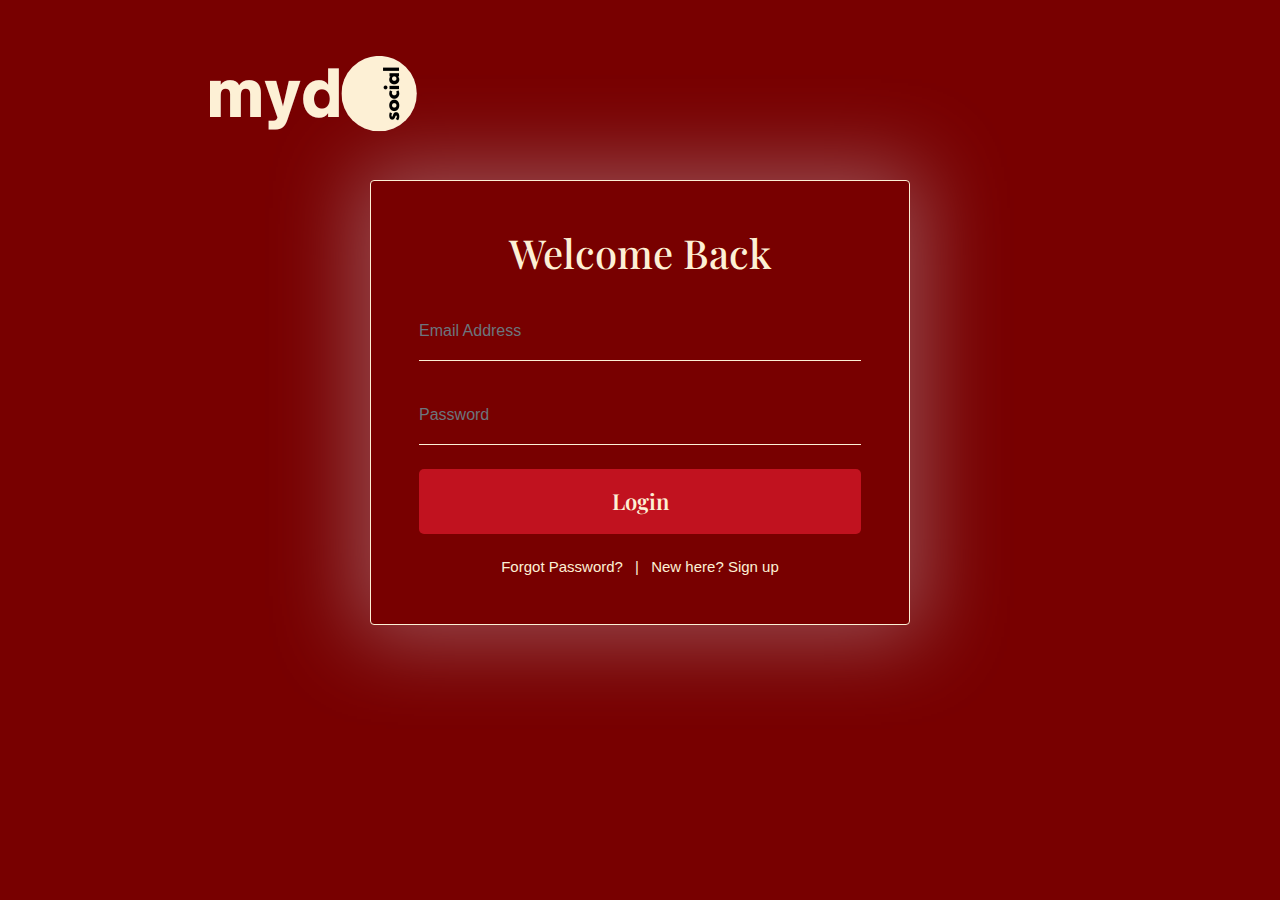
<file: source/club-dashboard.html>
<!DOCTYPE html>
<html lang="en">
<head>
  <meta charset="utf-8">
  <title>Dashboard - Student Organization Platform</title>
  <meta http-equiv="X-UA-Compatible" content="IE=edge">
  <meta name="viewport" content="width=device-width, initial-scale=1.0, maximum-scale=5.0">
  
  <!-- Bootstrap -->
  <link rel="stylesheet" href="plugins/bootstrap/bootstrap.min.css">
  <link href="css/style.css" rel="stylesheet">
</head>
<body style="background-color: #780000;">

<header class="navigation fixed-top">
  <nav class="navbar navbar-expand-lg navbar-dark">
    <a class="navbar-brand font-tertiary h3" href="index.html"><img src="images/logo.png" alt="Myself"></a>
    <button class="navbar-toggler" type="button" data-toggle="collapse" data-target="#navigation"
      aria-controls="navigation" aria-expanded="false" aria-label="Toggle navigation">
      <span class="navbar-toggler-icon"></span>
    </button>

    <div class="collapse navbar-collapse text-center" id="navigation">
      <ul class="navbar-nav ml-auto">
        <li class="nav-item">
          <a class="nav-link" href="#" onclick="logout()" style="color: #FDF0D5;">Logout</a>
        </li>
      </ul>
    </div>
  </nav>
</header>

<section class="section" style="margin-top: 100px;">
  <div class="container">
    <div class="row">
      <div class="col-lg-3 col-md-4">
        <!-- Sidebar -->
        <div class="rounded p-4 shadow-down mb-4" style="background-color: #780000; border: 1px solid #FDF0D5;">
          <h4 class="mb-4" style="color: #FDF0D5;">Navigation</h4>
          <ul class="list-unstyled">
            <li class="mb-3"><a href="#" style="color: #FDF0D5;">Dashboard</a></li>
            <li class="mb-3"><a href="#" style="color: #FDF0D5;">Profile</a></li>
            <li class="mb-3"><a href="#" style="color: #FDF0D5;">Messages</a></li>
            <li class="mb-3"><a href="#" style="color: #FDF0D5;">Settings</a></li>
          </ul>
        </div>
      </div>
      
      <div class="col-lg-9 col-md-8">
        <!-- Main Content -->
        <div class="rounded p-4 shadow-down" style="background-color: #780000; border: 1px solid #FDF0D5;">
          <h2 class="mb-4" style="color: #FDF0D5;">Welcome to Your Dashboard</h2>
          
          <!-- Quick Stats -->
          <div class="row mb-4">
            <div class="col-md-4 mb-4">
              <div class="card" style="background-color: #780000; border: 1px solid #FDF0D5;">
                <div class="card-body">
                  <h5 class="card-title" style="color: #FDF0D5;">Active Campaigns</h5>
                  <p class="card-text display-4" style="color: #FDF0D5;">3</p>
                </div>
              </div>
            </div>
            <div class="col-md-4 mb-4">
              <div class="card" style="background-color: #780000; border: 1px solid #FDF0D5;">
                <div class="card-body">
                  <h5 class="card-title" style="color: #FDF0D5;">Connected Sponsors</h5>
                  <p class="card-text display-4" style="color: #FDF0D5;">8</p>
                </div>
              </div>
            </div>
            <div class="col-md-4 mb-4">
              <div class="card" style="background-color: #780000; border: 1px solid #FDF0D5;">
                <div class="card-body">
                  <h5 class="card-title" style="color: #FDF0D5;">Total Funding</h5>
                  <p class="card-text display-4" style="color: #FDF0D5;">$12k</p>
                </div>
              </div>
            </div>
          </div>
          
          <!-- Recent Activity -->
          <h4 class="mb-4" style="color: #FDF0D5;">Recent Activity</h4>
          <div class="list-group">
            <div class="list-group-item list-group-item-action" style="background-color: #780000; border: 1px solid #FDF0D5;">
              <div class="d-flex w-100 justify-content-between">
                <h5 class="mb-1" style="color: #FDF0D5;">New Sponsor Connection</h5>
                <small style="color: #FDF0D5;">3 days ago</small>
              </div>
              <p class="mb-1" style="color: #FDF0D5;">Tech Corp has accepted your connection request.</p>
            </div>
            <div class="list-group-item list-group-item-action" style="background-color: #780000; border: 1px solid #FDF0D5;">
              <div class="d-flex w-100 justify-content-between">
                <h5 class="mb-1" style="color: #FDF0D5;">Campaign Update</h5>
                <small style="color: #FDF0D5;">1 week ago</small>
              </div>
              <p class="mb-1" style="color: #FDF0D5;">Spring Festival campaign has reached 75% of its goal.</p>
            </div>
          </div>
        </div>
      </div>
    </div>
  </div>
</section>

<!-- jQuery -->
<script src="plugins/jQuery/jquery.min.js"></script>
<!-- Bootstrap JS -->
<script src="plugins/bootstrap/bootstrap.min.js"></script>

<script>
// Check if user is logged in
if (sessionStorage.getItem('isLoggedIn') !== 'true') {
  window.location.href = 'login.html';
}

function logout() {
  sessionStorage.removeItem('isLoggedIn');
  window.location.href = 'login.html';
}
</script>

</body>
</html>
</file>
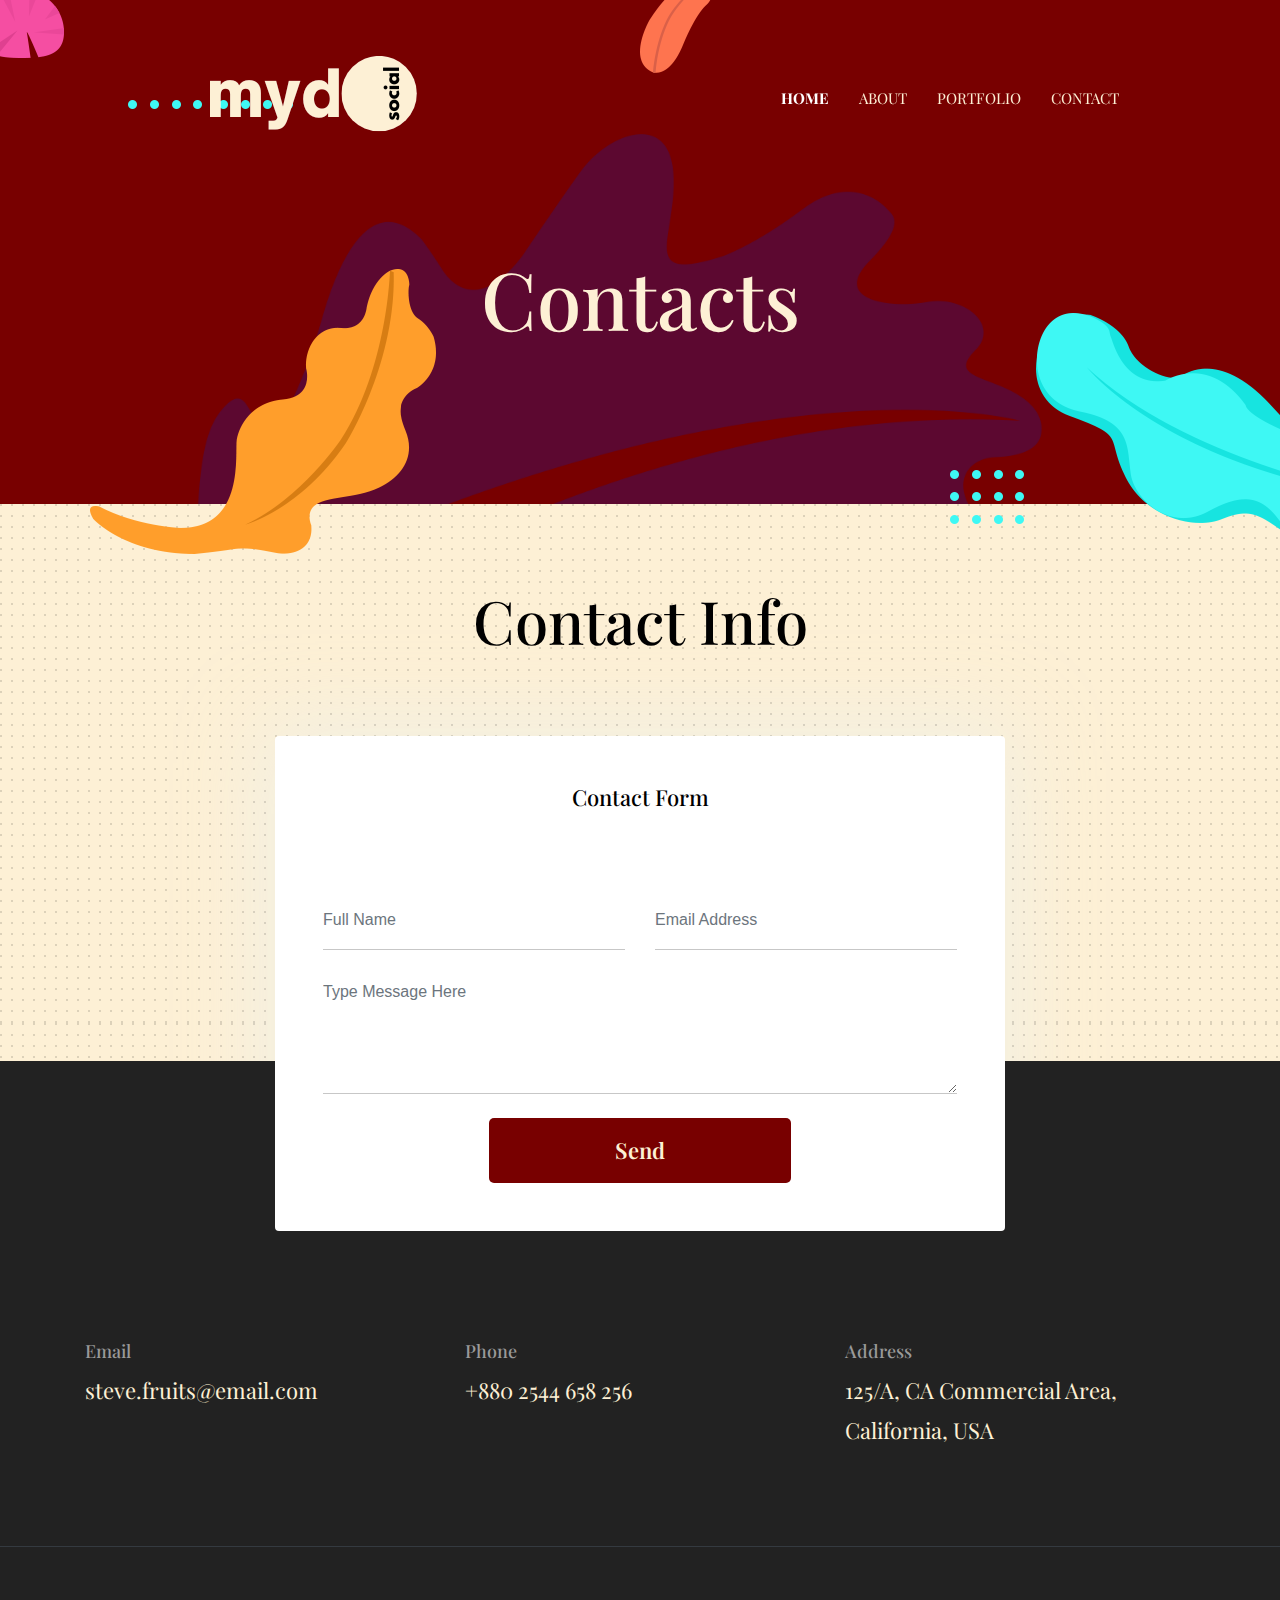
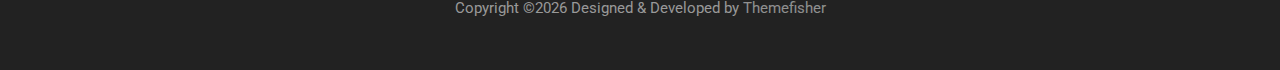
<file: source/contact.html>
<!DOCTYPE html>

<!--
 // WEBSITE: https://themefisher.com
 // TWITTER: https://twitter.com/themefisher
 // FACEBOOK: https://www.facebook.com/themefisher
 // GITHUB: https://github.com/themefisher/
-->

<html lang="en">
<head>

  <!-- Basic Page Needs
  ================================================== -->
  <meta charset="utf-8">
  <title>Kross - Creative Portfolio Template</title>

  <!-- Mobile Specific Metas
  ================================================== -->
  <meta http-equiv="X-UA-Compatible" content="IE=edge">
  <meta name="description" content="Creative Portfolio Template">
  <meta name="viewport" content="width=device-width, initial-scale=1.0, maximum-scale=5.0">
  <meta name="author" content="Themefisher">
  <meta name="generator" content="Themefisher Kross Template v1.0">
  <!-- Favicon -->
  <link rel="shortcut icon" type="image/x-icon" href="images/favicon.png" />
  
  <!-- ** Plugins Needed for the Project ** -->
  <!-- Bootstrap -->
  <link rel="stylesheet" href="plugins/bootstrap/bootstrap.min.css">
  <!-- slick slider -->
  <link rel="stylesheet" href="plugins/slick/slick.css">
  <!-- themefy-icon -->
  <link rel="stylesheet" href="plugins/themify-icons/themify-icons.css">

  <!-- Main Stylesheet -->
  <link href="css/style.css" rel="stylesheet">

</head>
<body>
  

<header class="navigation fixed-top">
  <nav class="navbar navbar-expand-lg navbar-dark">
    <a class="navbar-brand font-tertiary h3" href="index.html"><img src="images/logo.png" alt="Myself"></a>
    <button class="navbar-toggler" type="button" data-toggle="collapse" data-target="#navigation"
      aria-controls="navigation" aria-expanded="false" aria-label="Toggle navigation">
      <span class="navbar-toggler-icon"></span>
    </button>

    <div class="collapse navbar-collapse text-center" id="navigation">
      <ul class="navbar-nav ml-auto">
        <li class="nav-item active">
          <a class="nav-link" href="index.html">Home</a>
        </li>
        <li class="nav-item">
          <a class="nav-link" href="about.html">about</a>
        </li>

        <li class="nav-item">
          <a class="nav-link" href="portfolio.html">Portfolio</a>
        </li>
        <li class="nav-item">
          <a class="nav-link" href="contact.html">Contact</a>
        </li>
      </ul>
    </div>
  </nav>
</header>

<!-- page title -->
<section class="page-title bg-primary position-relative">
  <div class="container">
    <div class="row">
      <div class="col-12 text-center">
        <h1 class="text-white font-tertiary">Contacts</h1>
      </div>
    </div>
  </div>
  <!-- background shapes -->
  <img src="images/illustrations/page-title.png" alt="illustrations" class="bg-shape-1 w-100">
  <img src="images/illustrations/leaf-pink-round.png" alt="illustrations" class="bg-shape-2">
  <img src="images/illustrations/dots-cyan.png" alt="illustrations" class="bg-shape-3">
  <img src="images/illustrations/leaf-orange.png" alt="illustrations" class="bg-shape-4">
  <img src="images/illustrations/leaf-yellow.png" alt="illustrations" class="bg-shape-5">
  <img src="images/illustrations/dots-group-cyan.png" alt="illustrations" class="bg-shape-6">
  <img src="images/illustrations/leaf-cyan-lg.png" alt="illustrations" class="bg-shape-7">
</section>
<!-- /page title -->

<!-- contact -->
<section class="section section-on-footer" data-background="images/backgrounds/bg-dots.png">
  <div class="container">
    <div class="row">
      <div class="col-12 text-center">
        <h2 class="section-title">Contact Info</h2>
      </div>
      <div class="col-lg-8 mx-auto">
        <div class="bg-white rounded text-center p-5 shadow-down">
          <h4 class="mb-80">Contact Form</h4>
          <form action="#" class="row">
            <div class="col-md-6">
              <input type="text" id="name" name="name" placeholder="Full Name" class="form-control px-0 mb-4" required>
            </div>
            <div class="col-md-6">
              <input type="email" id="email" name="email" placeholder="Email Address" class="form-control px-0 mb-4" required>
            </div>
            <div class="col-12">
              <textarea name="message" id="message" class="form-control px-0 mb-4"
                placeholder="Type Message Here" required></textarea>
            </div>
            <div class="col-lg-6 col-10 mx-auto">
              <button class="btn btn-primary w-100">send</button>
            </div>
          </form>
        </div>
      </div>
    </div>
  </div>
</section>
<!-- /contact -->

<!-- footer -->
<footer class="bg-dark footer-section">
  <div class="section">
    <div class="container">
      <div class="row">
        <div class="col-md-4">
          <h5 class="text-light">Email</h5>
          <p class="text-white paragraph-lg font-secondary">steve.fruits@email.com</p>
        </div>
        <div class="col-md-4">
          <h5 class="text-light">Phone</h5>
          <p class="text-white paragraph-lg font-secondary">+880 2544 658 256</p>
        </div>
        <div class="col-md-4">
          <h5 class="text-light">Address</h5>
          <p class="text-white paragraph-lg font-secondary">125/A, CA Commercial Area, California, USA</p>
        </div>
      </div>
    </div>
  </div>
  <div class="border-top text-center border-dark py-5">
    <p class="mb-0 text-light">Copyright &copy;<script>
        var CurrentYear = new Date().getFullYear()
        document.write(CurrentYear)
      </script> Designed &amp; Developed by <a class="text-white-50" href="Themefisher">Themefisher</a></p>
  </div>
</footer>
<!-- /footer -->

<!-- jQuery -->
<script src="plugins/jQuery/jquery.min.js"></script>
<!-- Bootstrap JS -->
<script src="plugins/bootstrap/bootstrap.min.js"></script>
<!-- slick slider -->
<script src="plugins/slick/slick.min.js"></script>
<!-- filter -->
<script src="plugins/shuffle/shuffle.min.js"></script>

<!-- Main Script -->
<script src="js/script.js"></script>

</body>
</html>
</file>
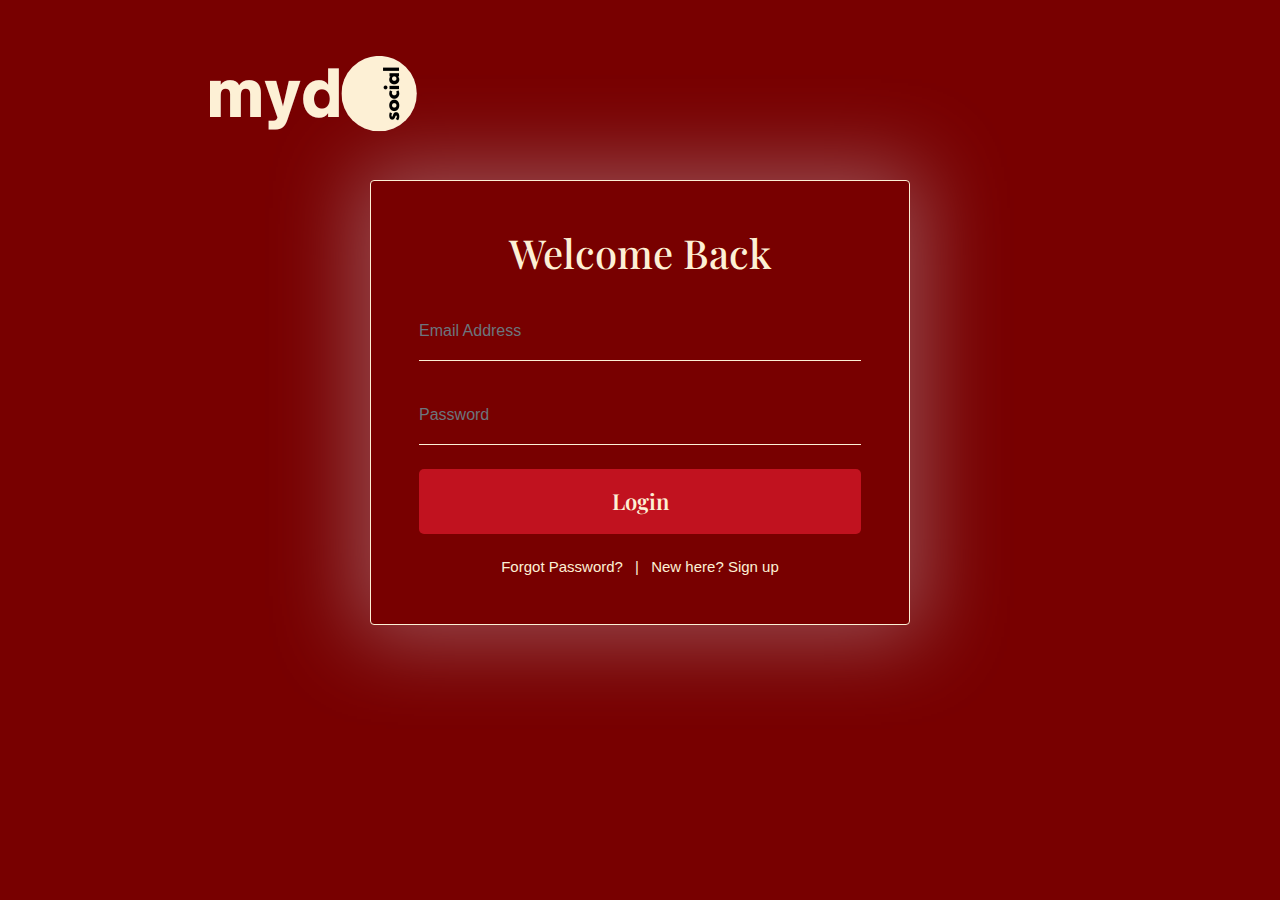
<file: source/login.html>
<!DOCTYPE html>
<html lang="en">
<head>
  <meta charset="utf-8">
  <title>Login - Student Organization Platform</title>
  <meta http-equiv="X-UA-Compatible" content="IE=edge">
  <meta name="viewport" content="width=device-width, initial-scale=1.0, maximum-scale=5.0">
  
  <!-- Bootstrap -->
  <link rel="stylesheet" href="plugins/bootstrap/bootstrap.min.css">
  <link href="css/style.css" rel="stylesheet">
</head>
<body class="auth-page" style="background-color: #780000;">

<header class="navigation fixed-top">
  <nav class="navbar navbar-expand-lg navbar-dark">
    <a class="navbar-brand font-tertiary h3" href="index.html"><img src="images/logo.png" alt="Myself"></a>
    <button class="navbar-toggler" type="button" data-toggle="collapse" data-target="#navigation"
      aria-controls="navigation" aria-expanded="false" aria-label="Toggle navigation">
      <span class="navbar-toggler-icon"></span>
    </button>
  </nav>
</header>

<section class="section" style="margin-top: 100px;">
  <div class="container">
    <div class="row">
      <div class="col-lg-6 col-md-8 mx-auto">
        <div class="rounded text-center p-5 shadow-down" style="background-color: #780000; border: 1px solid #FDF0D5;">
          <h3 class="mb-4" style="color: #FDF0D5;">Welcome Back</h3>
          <form id="login-form" action="dashboard.html" onsubmit="return validateLogin(event)">
            <div class="mb-4">
              <input type="email" id="email" name="email" placeholder="Email Address" class="form-control px-0" required style="background: transparent; border-color: #FDF0D5; color: #FDF0D5;">
            </div>
            <div class="mb-4">
              <input type="password" id="password" name="password" placeholder="Password" class="form-control px-0" required style="background: transparent; border-color: #FDF0D5; color: #FDF0D5;">
            </div>
            <div class="text-center mb-4">
              <button type="submit" class="btn w-100" style="background-color: #FDF0D5; color: #780000;">Login</button>
            </div>
            <div class="text-center">
              <a href="#" style="color: #FDF0D5;">Forgot Password?</a>
              <span class="mx-2" style="color: #FDF0D5;">|</span>
              <a href="register.html" style="color: #FDF0D5;">New here? Sign up</a>
            </div>
          </form>
        </div>
      </div>
    </div>
  </div>
</section>

<!-- jQuery -->
<script src="plugins/jQuery/jquery.min.js"></script>
<!-- Bootstrap JS -->
<script src="plugins/bootstrap/bootstrap.min.js"></script>

<script>
function validateLogin(event) {
  event.preventDefault();
  const email = document.getElementById('email').value;
  const password = document.getElementById('password').value;
  
  if (email && password) {
    sessionStorage.setItem('isLoggedIn', 'true');
    if (email.includes('@company')) {
      sessionStorage.setItem('userType', 'company');
      window.location.href = 'company-dashboard.html';
    } else {
      sessionStorage.setItem('userType', 'club');
      window.location.href = 'club-dashboard.html';
    }
  }
  return false;
}

if (sessionStorage.getItem('isLoggedIn') === 'true') {
  const userType = sessionStorage.getItem('userType');
  window.location.href = userType === 'company' ? 'company-dashboard.html' : 'club-dashboard.html';
}
</script>

</body>
</html>
</file>
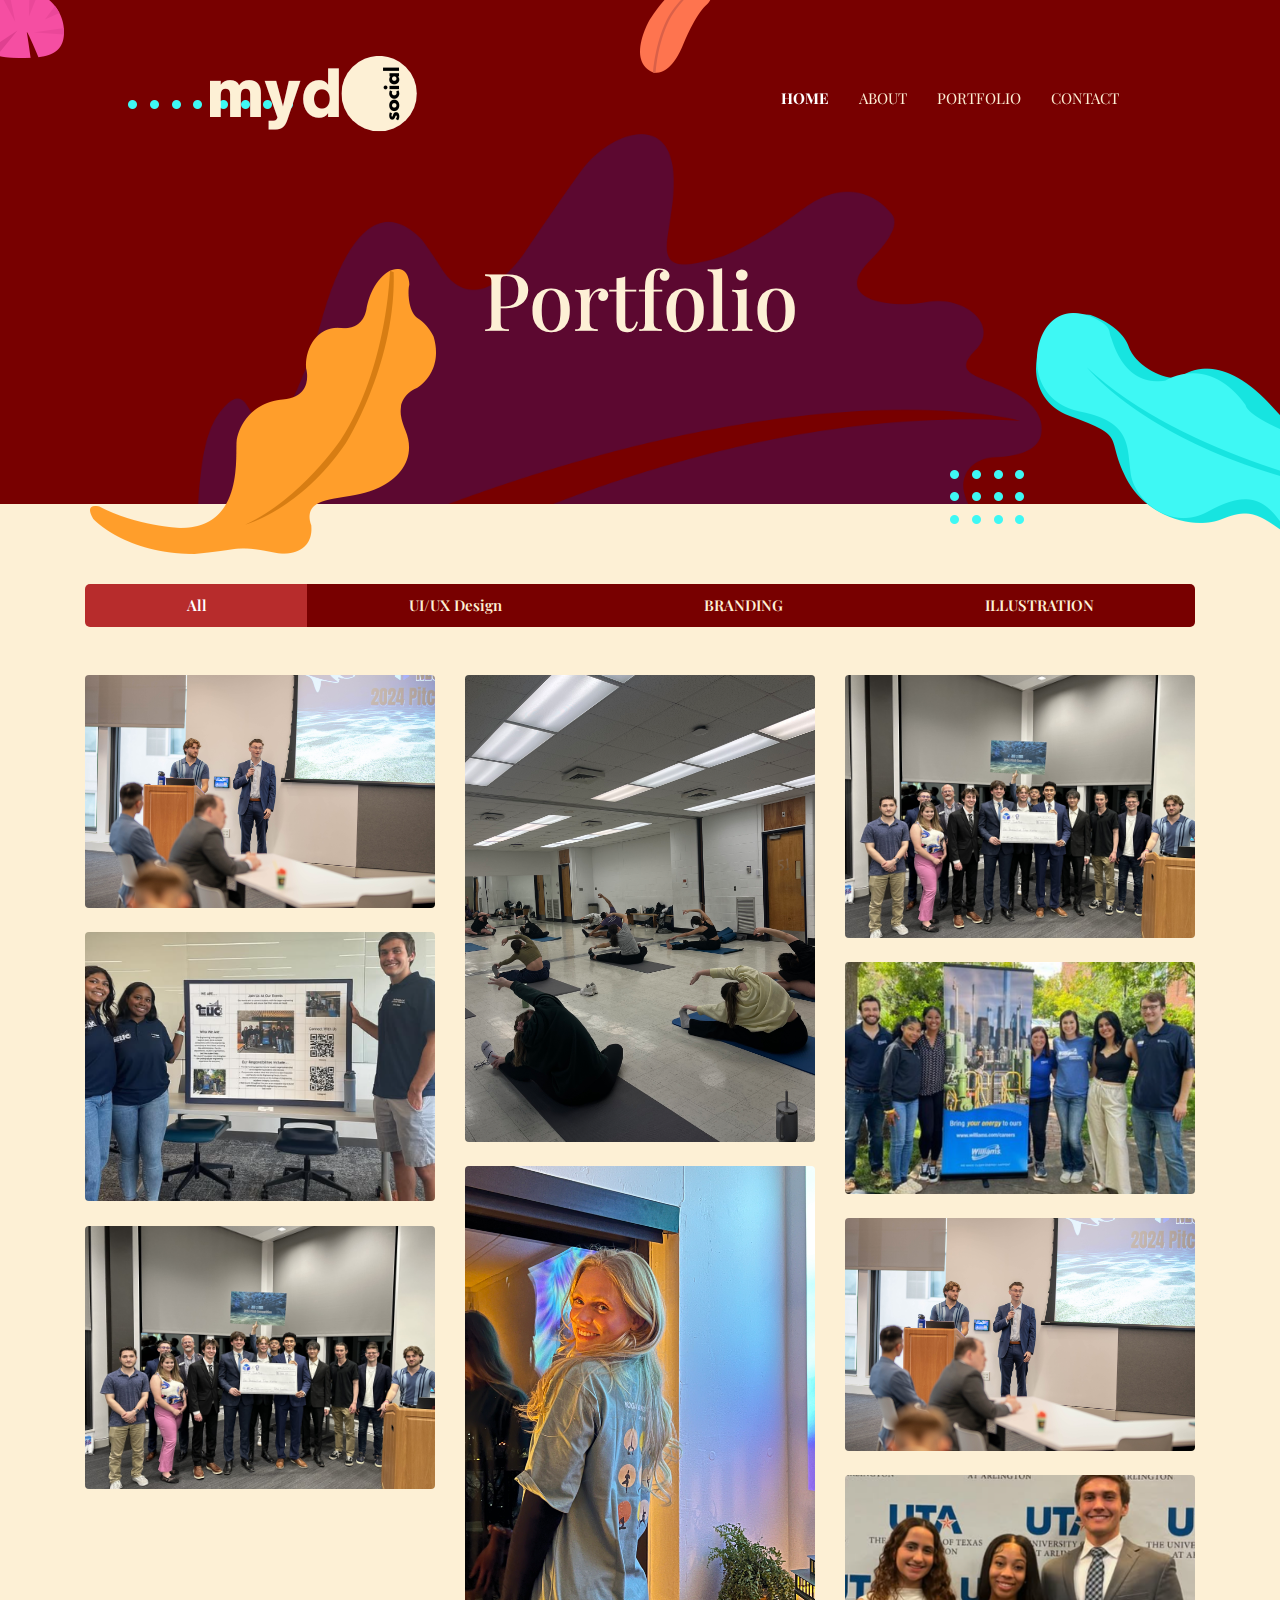
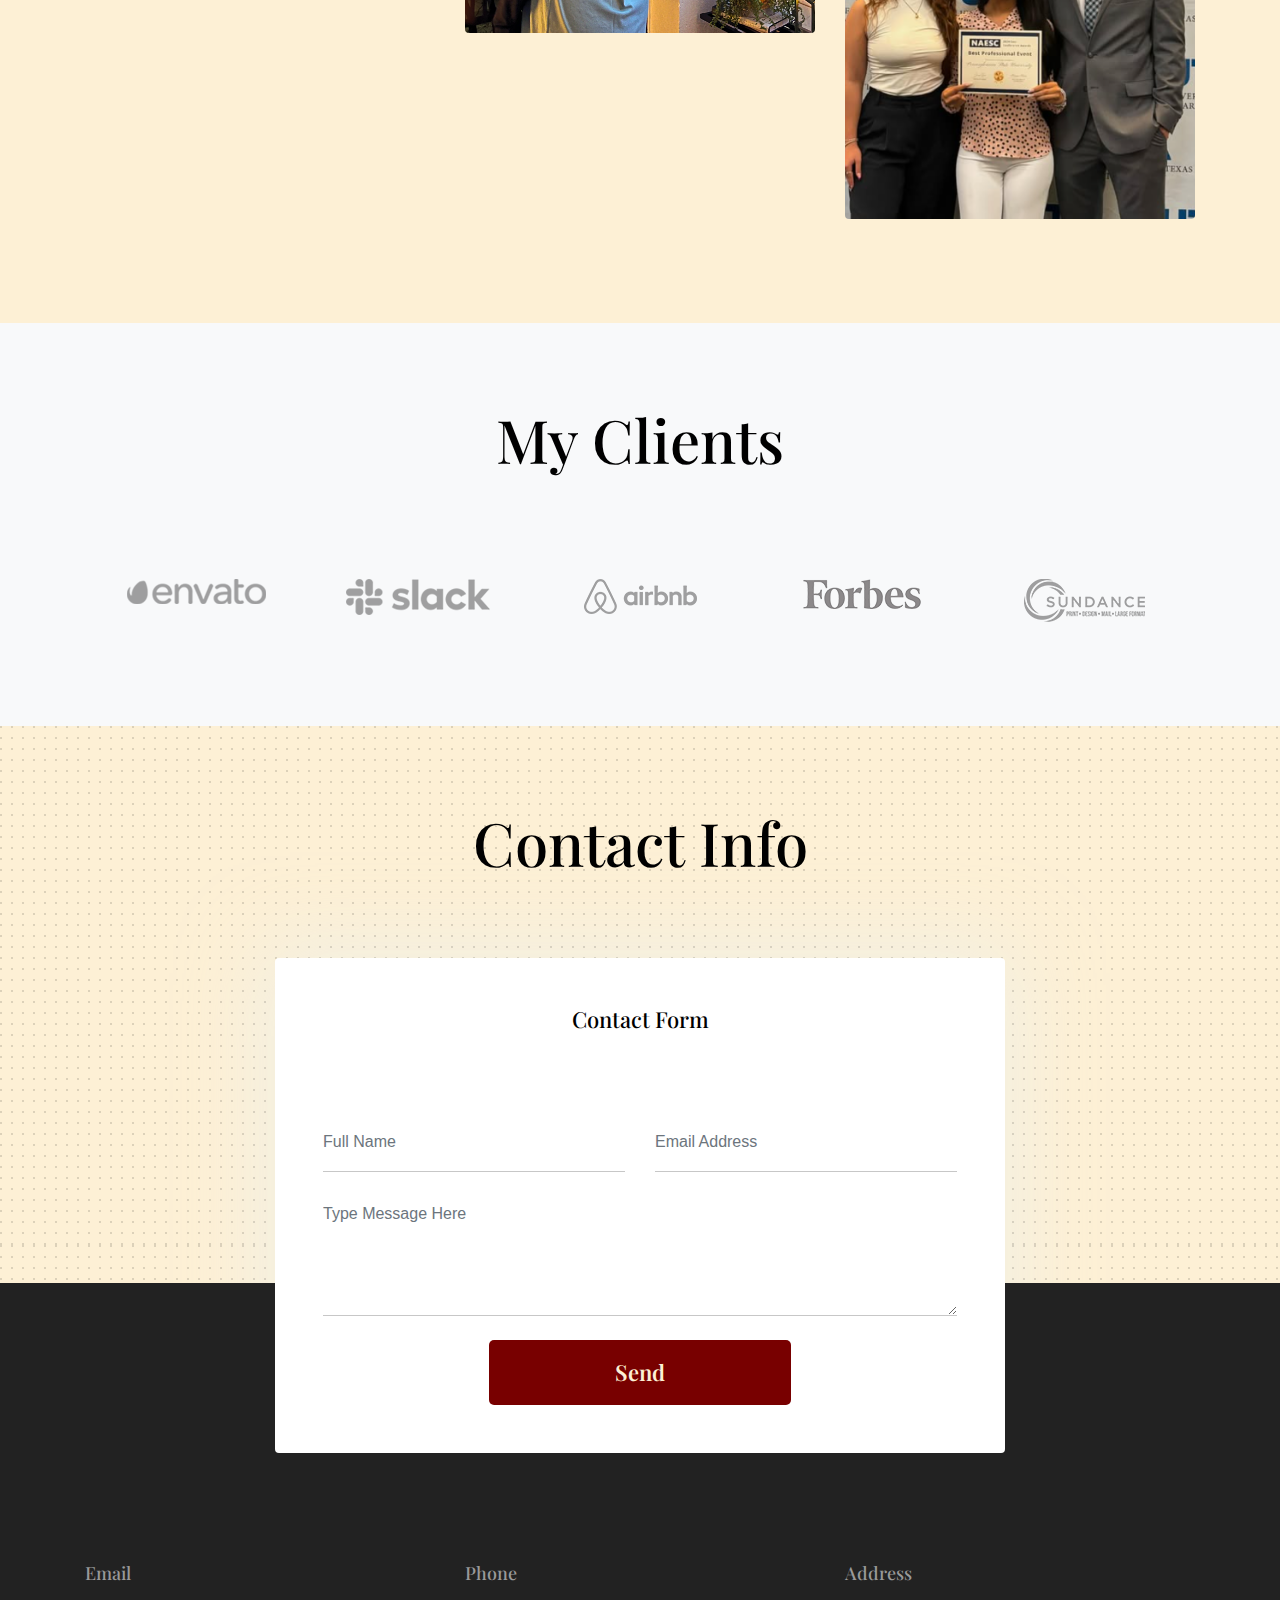
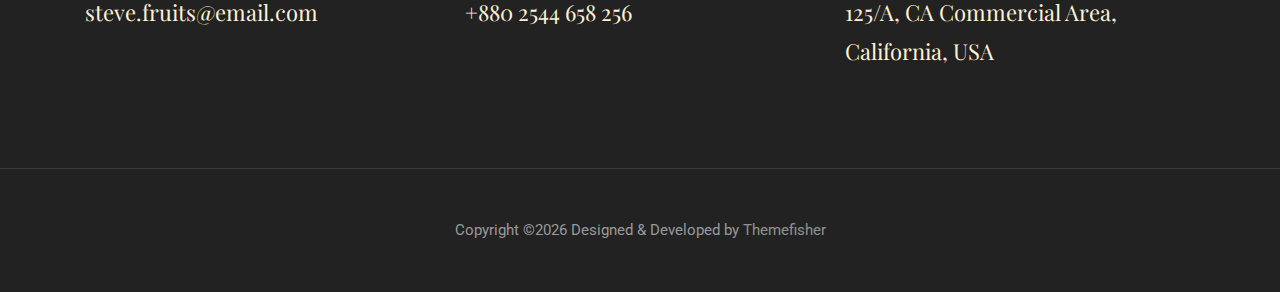
<file: source/portfolio.html>
<!DOCTYPE html>

<!--
 // WEBSITE: https://themefisher.com
 // TWITTER: https://twitter.com/themefisher
 // FACEBOOK: https://www.facebook.com/themefisher
 // GITHUB: https://github.com/themefisher/
-->

<html lang="en">
<head>

  <!-- Basic Page Needs
  ================================================== -->
  <meta charset="utf-8">
  <title>Kross - Creative Portfolio Template</title>

  <!-- Mobile Specific Metas
  ================================================== -->
  <meta http-equiv="X-UA-Compatible" content="IE=edge">
  <meta name="description" content="Creative Portfolio Template">
  <meta name="viewport" content="width=device-width, initial-scale=1.0, maximum-scale=5.0">
  <meta name="author" content="Themefisher">
  <meta name="generator" content="Themefisher Kross Template v1.0">
  <!-- Favicon -->
  <link rel="shortcut icon" type="image/x-icon" href="images/favicon.png" />
  
  <!-- ** Plugins Needed for the Project ** -->
  <!-- Bootstrap -->
  <link rel="stylesheet" href="plugins/bootstrap/bootstrap.min.css">
  <!-- slick slider -->
  <link rel="stylesheet" href="plugins/slick/slick.css">
  <!-- themefy-icon -->
  <link rel="stylesheet" href="plugins/themify-icons/themify-icons.css">

  <!-- Main Stylesheet -->
  <link href="css/style.css" rel="stylesheet">

</head>
<body>
  

<header class="navigation fixed-top">
  <nav class="navbar navbar-expand-lg navbar-dark">
    <a class="navbar-brand font-tertiary h3" href="index.html"><img src="images/logo.png" alt="Myself"></a>
    <button class="navbar-toggler" type="button" data-toggle="collapse" data-target="#navigation"
      aria-controls="navigation" aria-expanded="false" aria-label="Toggle navigation">
      <span class="navbar-toggler-icon"></span>
    </button>

    <div class="collapse navbar-collapse text-center" id="navigation">
      <ul class="navbar-nav ml-auto">
        <li class="nav-item active">
          <a class="nav-link" href="index.html">Home</a>
        </li>
        <li class="nav-item">
          <a class="nav-link" href="about.html">about</a>
        </li>

        <li class="nav-item">
          <a class="nav-link" href="portfolio.html">Portfolio</a>
        </li>
        <li class="nav-item">
          <a class="nav-link" href="contact.html">Contact</a>
        </li>
      </ul>
    </div>
  </nav>
</header>

<!-- page title -->
<section class="page-title bg-primary position-relative">
  <div class="container">
    <div class="row">
      <div class="col-12 text-center">
        <h1 class="text-white font-tertiary">Portfolio</h1>
      </div>
    </div>
  </div>
  <!-- background shapes -->
  <img src="images/illustrations/page-title.png" alt="illustrations" class="bg-shape-1 w-100">
  <img src="images/illustrations/leaf-pink-round.png" alt="illustrations" class="bg-shape-2">
  <img src="images/illustrations/dots-cyan.png" alt="illustrations" class="bg-shape-3">
  <img src="images/illustrations/leaf-orange.png" alt="illustrations" class="bg-shape-4">
  <img src="images/illustrations/leaf-yellow.png" alt="illustrations" class="bg-shape-5">
  <img src="images/illustrations/dots-group-cyan.png" alt="illustrations" class="bg-shape-6">
  <img src="images/illustrations/leaf-cyan-lg.png" alt="illustrations" class="bg-shape-7">
</section>
<!-- /page title -->

<!-- portfolio -->
<section class="section">
  <div class="container">
    <div class="row mb-5">
      <div class="col-12">
        <div class="btn-group btn-group-toggle justify-content-center d-flex" data-toggle="buttons">
          <label class="btn btn-sm btn-primary active">
            <input type="radio" name="shuffle-filter" value="all" checked="checked" />All
          </label>
          <label class="btn btn-sm btn-primary">
            <input type="radio" name="shuffle-filter" value="design" />UI/UX Design
          </label>
          <label class="btn btn-sm btn-primary">
            <input type="radio" name="shuffle-filter" value="branding" />BRANDING
          </label>
          <label class="btn btn-sm btn-primary">
            <input type="radio" name="shuffle-filter" value="illustration" />ILLUSTRATION
          </label>
        </div>
      </div>
    </div>
    <div class="row shuffle-wrapper">
      <div class="col-lg-4 col-6 mb-4 shuffle-item" data-groups="[&quot;design&quot;,&quot;illustration&quot;]">
        <div class="position-relative rounded hover-wrapper">
          <img src="images/portfolio/item1.png" alt="portfolio-image" class="img-fluid rounded w-100 d-block">
          <div class="hover-overlay">
            <div class="hover-content">
              <a class="btn btn-light btn-sm" href="#!">view project</a>
            </div>
          </div>
        </div>
      </div>
      <div class="col-lg-4 col-6 mb-4 shuffle-item" data-groups="[&quot;branding&quot;]">
        <div class="position-relative rounded hover-wrapper">
          <img src="images/portfolio/item2.png" alt="portfolio-image" class="img-fluid rounded w-100 d-block">
          <div class="hover-overlay">
            <div class="hover-content">
              <a class="btn btn-light btn-sm" href="#!">view project</a>
            </div>
          </div>
        </div>
      </div>
      <div class="col-lg-4 col-6 mb-4 shuffle-item" data-groups="[&quot;illustration&quot;]">
        <div class="position-relative rounded hover-wrapper">
          <img src="images/portfolio/item3.png" alt="portfolio-image" class="img-fluid rounded w-100 d-block">
          <div class="hover-overlay">
            <div class="hover-content">
              <a class="btn btn-light btn-sm" href="#!">view project</a>
            </div>
          </div>
        </div>
      </div>
      <div class="col-lg-4 col-6 mb-4 shuffle-item" data-groups="[&quot;design&quot;,&quot;branding&quot;]">
        <div class="position-relative rounded hover-wrapper">
          <img src="images/portfolio/item6.png" alt="portfolio-image" class="img-fluid rounded w-100 d-block">
          <div class="hover-overlay">
            <div class="hover-content">
              <a class="btn btn-light btn-sm" href="#!">view project</a>
            </div>
          </div>
        </div>
      </div>
      <div class="col-lg-4 col-6 mb-4 shuffle-item" data-groups="[&quot;illustration&quot;]">
        <div class="position-relative rounded hover-wrapper">
          <img src="images/portfolio/item8.png" alt="portfolio-image" class="img-fluid rounded w-100 d-block">
          <div class="hover-overlay">
            <div class="hover-content">
              <a class="btn btn-light btn-sm" href="#!">view project</a>
            </div>
          </div>
        </div>
      </div>
      <div class="col-lg-4 col-6 mb-4 shuffle-item" data-groups="[&quot;design&quot;]">
        <div class="position-relative rounded hover-wrapper">
          <img src="images/portfolio/item5.png" alt="portfolio-image" class="img-fluid rounded w-100 d-block">
          <div class="hover-overlay">
            <div class="hover-content">
              <a class="btn btn-light btn-sm" href="#!">view project</a>
            </div>
          </div>
        </div>
      </div>
      <div class="col-lg-4 col-6 mb-4 shuffle-item" data-groups="[&quot;branding&quot;]">
        <div class="position-relative rounded hover-wrapper">
          <img src="images/portfolio/item1.png" alt="portfolio-image" class="img-fluid rounded w-100 d-block">
          <div class="hover-overlay">
            <div class="hover-content">
              <a class="btn btn-light btn-sm" href="#!">view project</a>
            </div>
          </div>
        </div>
      </div>
      <div class="col-lg-4 col-6 mb-4 shuffle-item" data-groups="[&quot;design&quot;,&quot;illustration&quot;,&quot;branding&quot;]">
        <div class="position-relative rounded hover-wrapper">
          <img src="images/portfolio/item3.png" alt="portfolio-image" class="img-fluid rounded w-100 d-block">
          <div class="hover-overlay">
            <div class="hover-content">
              <a class="btn btn-light btn-sm" href="#!">view project</a>
            </div>
          </div>
        </div>
      </div>
      <div class="col-lg-4 col-6 mb-4 shuffle-item illustration" data-groups="[&quot;illustration&quot;]">
        <div class="position-relative rounded hover-wrapper">
          <img src="images/portfolio/item7.png" alt="portfolio-image" class="img-fluid rounded w-100 d-block">
          <div class="hover-overlay">
            <div class="hover-content">
              <a class="btn btn-light btn-sm" href="#!">view project</a>
            </div>
          </div>
        </div>
      </div>
    </div>
  </div>
</section>
<!-- /portfolio -->

<!-- clients -->
<section class="section bg-light">
  <div class="container">
    <div class="row">
      <div class="col-12 text-center">
        <h2 class="section-title">My Clients</h2>
      </div>
    </div>
    <div class="row">
      <div class="col-12">
        <div class="client-logo-slider d-flex align-items-center">
          <a href="contact.html" class="text-center d-block outline-0 p-4"><img class="d-unset img-fluid"
              src="images/clients-logo/client-logo-1.png" alt="client-logo"></a>
          <a href="contact.html" class="text-center d-block outline-0 p-4"><img class="d-unset img-fluid"
              src="images/clients-logo/client-logo-2.png" alt="client-logo"></a>
          <a href="contact.html" class="text-center d-block outline-0 p-4"><img class="d-unset img-fluid"
              src="images/clients-logo/client-logo-3.png" alt="client-logo"></a>
          <a href="contact.html" class="text-center d-block outline-0 p-4"><img class="d-unset img-fluid"
              src="images/clients-logo/client-logo-4.png" alt="client-logo"></a>
          <a href="contact.html" class="text-center d-block outline-0 p-4"><img class="d-unset img-fluid"
              src="images/clients-logo/client-logo-5.png" alt="client-logo"></a>
          <a href="contact.html" class="text-center d-block outline-0 p-4"><img class="d-unset img-fluid"
              src="images/clients-logo/client-logo-1.png" alt="client-logo"></a>
          <a href="contact.html" class="text-center d-block outline-0 p-4"><img class="d-unset img-fluid"
              src="images/clients-logo/client-logo-2.png" alt="client-logo"></a>
          <a href="contact.html" class="text-center d-block outline-0 p-4"><img class="d-unset img-fluid"
              src="images/clients-logo/client-logo-3.png" alt="client-logo"></a>
          <a href="contact.html" class="text-center d-block outline-0 p-4"><img class="d-unset img-fluid"
              src="images/clients-logo/client-logo-4.png" alt="client-logo"></a>
          <a href="contact.html" class="text-center d-block outline-0 p-4"><img class="d-unset img-fluid"
              src="images/clients-logo/client-logo-5.png" alt="client-logo"></a>
        </div>
      </div>
    </div>
  </div>
</section>
<!-- /clients -->

<!-- contact -->
<section class="section section-on-footer" data-background="images/backgrounds/bg-dots.png">
  <div class="container">
    <div class="row">
      <div class="col-12 text-center">
        <h2 class="section-title">Contact Info</h2>
      </div>
      <div class="col-lg-8 mx-auto">
        <div class="bg-white rounded text-center p-5 shadow-down">
          <h4 class="mb-80">Contact Form</h4>
          <form action="#" class="row">
            <div class="col-md-6">
              <input type="text" id="name" name="name" placeholder="Full Name" class="form-control px-0 mb-4" required>
            </div>
            <div class="col-md-6">
              <input type="email" id="email" name="email" placeholder="Email Address" class="form-control px-0 mb-4" required>
            </div>
            <div class="col-12">
              <textarea name="message" id="message" class="form-control px-0 mb-4"
                placeholder="Type Message Here" required></textarea>
            </div>
            <div class="col-lg-6 col-10 mx-auto">
              <button class="btn btn-primary w-100">send</button>
            </div>
          </form>
        </div>
      </div>
    </div>
  </div>
</section>
<!-- /contact -->

<!-- footer -->
<footer class="bg-dark footer-section">
  <div class="section">
    <div class="container">
      <div class="row">
        <div class="col-md-4">
          <h5 class="text-light">Email</h5>
          <p class="text-white paragraph-lg font-secondary">steve.fruits@email.com</p>
        </div>
        <div class="col-md-4">
          <h5 class="text-light">Phone</h5>
          <p class="text-white paragraph-lg font-secondary">+880 2544 658 256</p>
        </div>
        <div class="col-md-4">
          <h5 class="text-light">Address</h5>
          <p class="text-white paragraph-lg font-secondary">125/A, CA Commercial Area, California, USA</p>
        </div>
      </div>
    </div>
  </div>
  <div class="border-top text-center border-dark py-5">
    <p class="mb-0 text-light">Copyright &copy;<script>
        var CurrentYear = new Date().getFullYear()
        document.write(CurrentYear)
      </script> Designed &amp; Developed by <a class="text-white-50" href="Themefisher">Themefisher</a></p>
  </div>
</footer>
<!-- /footer -->

<!-- jQuery -->
<script src="plugins/jQuery/jquery.min.js"></script>
<!-- Bootstrap JS -->
<script src="plugins/bootstrap/bootstrap.min.js"></script>
<!-- slick slider -->
<script src="plugins/slick/slick.min.js"></script>
<!-- filter -->
<script src="plugins/shuffle/shuffle.min.js"></script>

<!-- Main Script -->
<script src="js/script.js"></script>

</body>
</html>
</file>
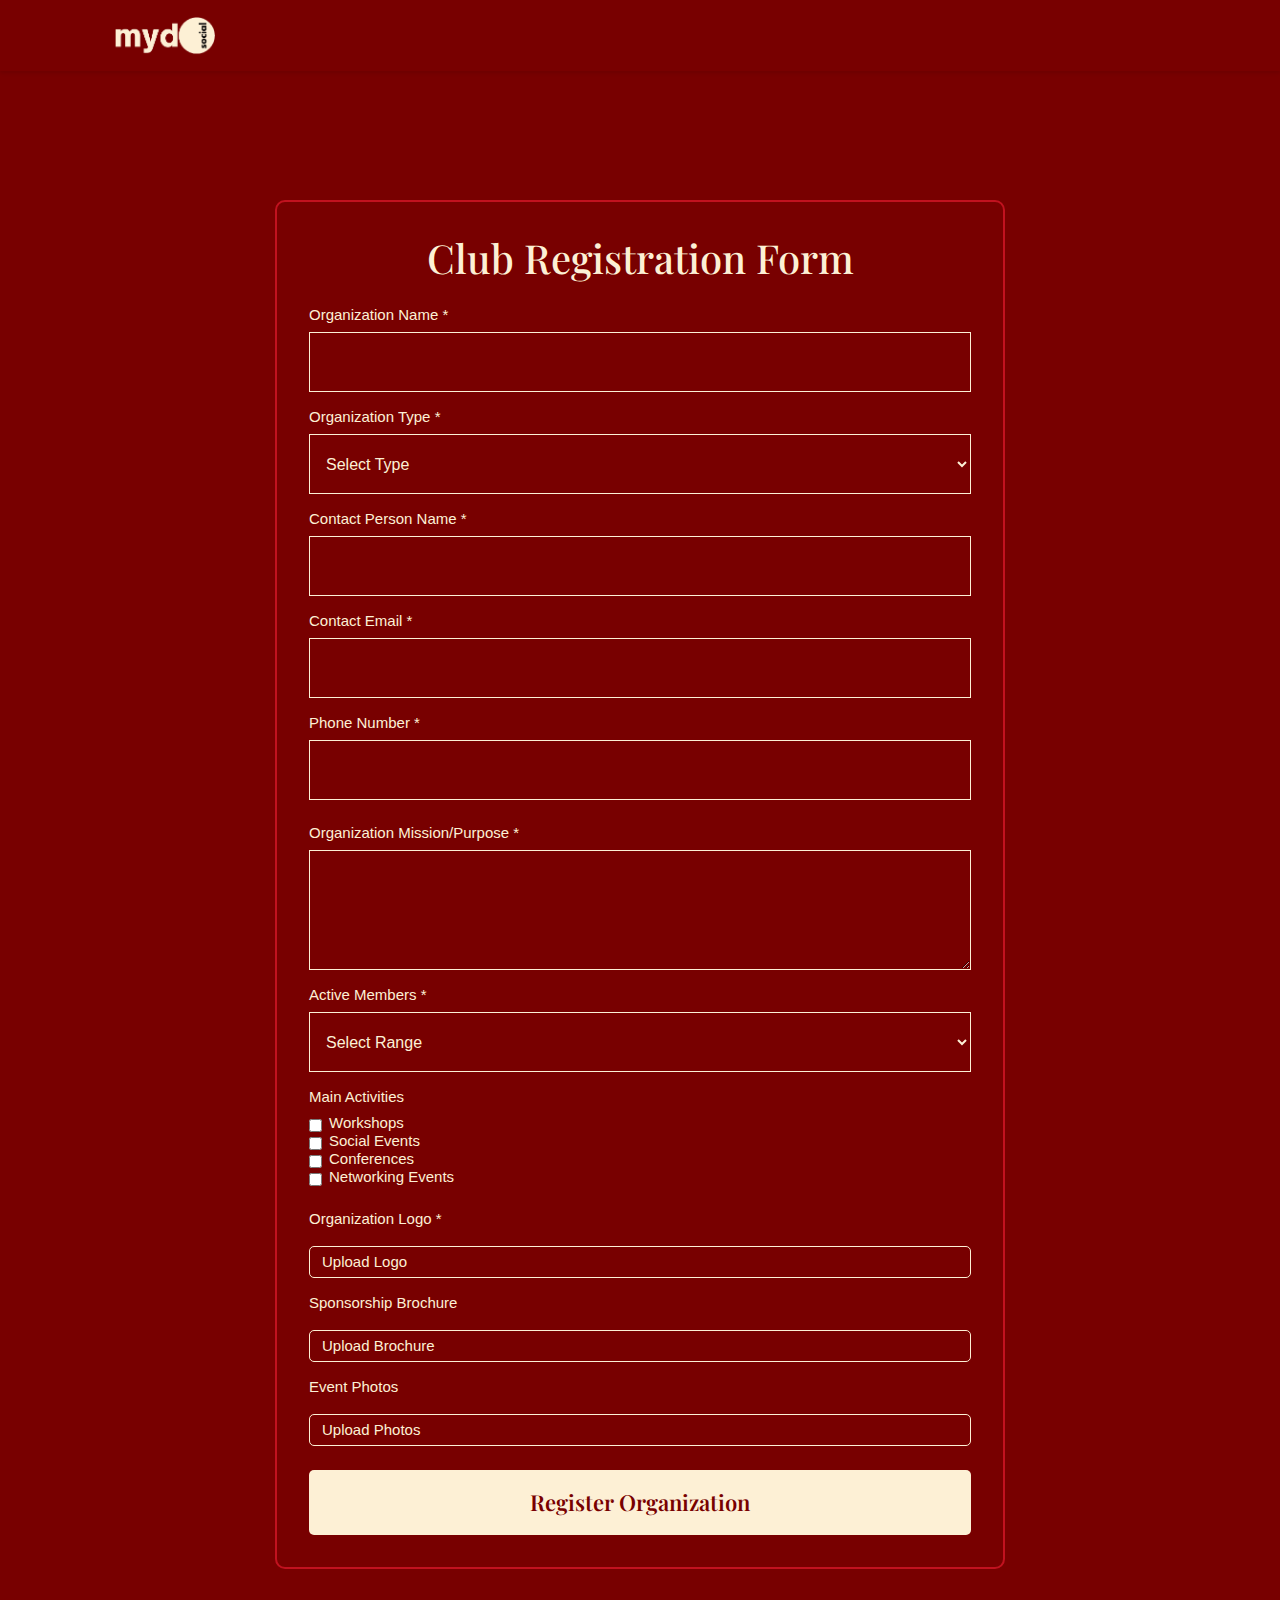
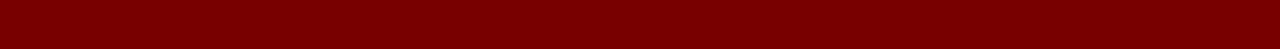
<file: source/register-club.html>
<!DOCTYPE html>
<html lang="en">
<head>
  <meta charset="utf-8">
  <title>Club Registration - MYDO</title>
  <meta http-equiv="X-UA-Compatible" content="IE=edge">
  <meta name="viewport" content="width=device-width, initial-scale=1.0, maximum-scale=5.0">
  
  <!-- Bootstrap -->
  <link rel="stylesheet" href="plugins/bootstrap/bootstrap.min.css">
  <link href="css/style.css" rel="stylesheet">
  <style>
    .form-section {
      background-color: #780000;
      border: 1px solid #FDF0D5;
      padding: 2rem;
      border-radius: 10px;
    }

    .form-control {
      background-color: transparent !important;
      border: 1px solid #FDF0D5 !important;
      color: #FDF0D5 !important;
      margin-bottom: 1rem;
    }

    .form-control::placeholder {
      color: rgba(253, 240, 213, 0.7) !important;
    }

    .form-label {
      color: #FDF0D5;
      margin-bottom: 0.5rem;
    }

    .custom-file-upload {
      border: 1px solid #FDF0D5;
      display: inline-block;
      padding: 6px 12px;
      cursor: pointer;
      color: #FDF0D5;
      border-radius: 5px;
      margin: 10px 0;
    }

    .custom-file-upload:hover {
      background-color: #FDF0D5;
      color: #780000;
    }

    .fixed-navbar {
      position: fixed;
      top: 0;
      left: 0;
      right: 0;
      z-index: 1000;
      background-color: #780000;
      padding: 1rem 0;
      box-shadow: 0 2px 4px rgba(0,0,0,0.1);
    }

    .logo-container {
      max-width: 150px;
    }

    .logo-container img {
      width: 100%;
      height: auto;
    }
  </style>
</head>
<body style="background-color: #780000;">

<header class="fixed-navbar">
  <div class="container">
    <div class="logo-container">
      <a href="index.html">
        <img src="images/logo.png" alt="MYDO Logo">
      </a>
    </div>
  </div>
</header>

<section class="section" style="margin-top: 120px;">
  <div class="container">
    <div class="row">
      <div class="col-lg-8 col-md-10 mx-auto">
        <div class="form-section">
          <h3 class="text-center mb-4" style="color: #FDF0D5;">Club Registration Form</h3>
          <form onsubmit="return handleSubmit(event)">
            <!-- Basic Information -->
            <div class="mb-4">
              <label class="form-label">Organization Name *</label>
              <input type="text" class="form-control" required>

              <label class="form-label">Organization Type *</label>
              <select class="form-control" required>
                <option value="">Select Type</option>
                <option value="cultural">Cultural</option>
                <option value="technology">Technology</option>
                <option value="academic">Academic</option>
                <option value="social">Social</option>
                <option value="professional">Professional</option>
                <option value="service">Community Service</option>
              </select>

              <label class="form-label">Contact Person Name *</label>
              <input type="text" class="form-control" required>

              <label class="form-label">Contact Email *</label>
              <input type="email" class="form-control" required>

              <label class="form-label">Phone Number *</label>
              <input type="tel" class="form-control" required>
            </div>

            <!-- Organization Details -->
            <div class="mb-4">
              <label class="form-label">Organization Mission/Purpose *</label>
              <textarea class="form-control" rows="3" required></textarea>

              <label class="form-label">Active Members *</label>
              <select class="form-control" required>
                <option value="">Select Range</option>
                <option value="<50"><50</option>
                <option value="50-100">50-100</option>
                <option value="100-150">100-150</option>
                <option value="150-200">150-200</option>
                <option value="200-500">200-500</option>
                <option value="500+">500+</option>
              </select>

              <label class="form-label">Main Activities</label>
              <div class="form-check" style="color: #FDF0D5;">
                <input class="form-check-input" type="checkbox" value="workshops">
                <label class="form-check-label">Workshops</label>
              </div>
              <div class="form-check" style="color: #FDF0D5;">
                <input class="form-check-input" type="checkbox" value="social">
                <label class="form-check-label">Social Events</label>
              </div>
              <div class="form-check" style="color: #FDF0D5;">
                <input class="form-check-input" type="checkbox" value="conferences">
                <label class="form-check-label">Conferences</label>
              </div>
              <div class="form-check" style="color: #FDF0D5;">
                <input class="form-check-input" type="checkbox" value="networking">
                <label class="form-check-label">Networking Events</label>
              </div>
            </div>

            <!-- File Uploads -->
            <div class="mb-4">
              <div class="mb-3">
                <label class="form-label">Organization Logo *</label>
                <label class="custom-file-upload d-block">
                  <input type="file" accept="image/*" style="display: none;" required>
                  Upload Logo
                </label>
              </div>
              
              <div class="mb-3">
                <label class="form-label">Sponsorship Brochure</label>
                <label class="custom-file-upload d-block">
                  <input type="file" accept=".pdf,.doc,.docx" style="display: none;">
                  Upload Brochure
                </label>
              </div>

              <div class="mb-3">
                <label class="form-label">Event Photos</label>
                <label class="custom-file-upload d-block">
                  <input type="file" accept="image/*" multiple style="display: none;">
                  Upload Photos
                </label>
              </div>
            </div>

            <button type="submit" class="btn w-100" style="background-color: #FDF0D5; color: #780000;">Register Organization</button>
          </form>
        </div>
      </div>
    </div>
  </div>
</section>

<!-- jQuery -->
<script src="plugins/jQuery/jquery.min.js"></script>
<!-- Bootstrap JS -->
<script src="plugins/bootstrap/bootstrap.min.js"></script>

<script>
function handleSubmit(event) {
  event.preventDefault();
  alert('Registration successful! We will review your application and contact you soon.');
  window.location.href = 'index.html';
  return false;
}
</script>

</body>
</html>
</file>
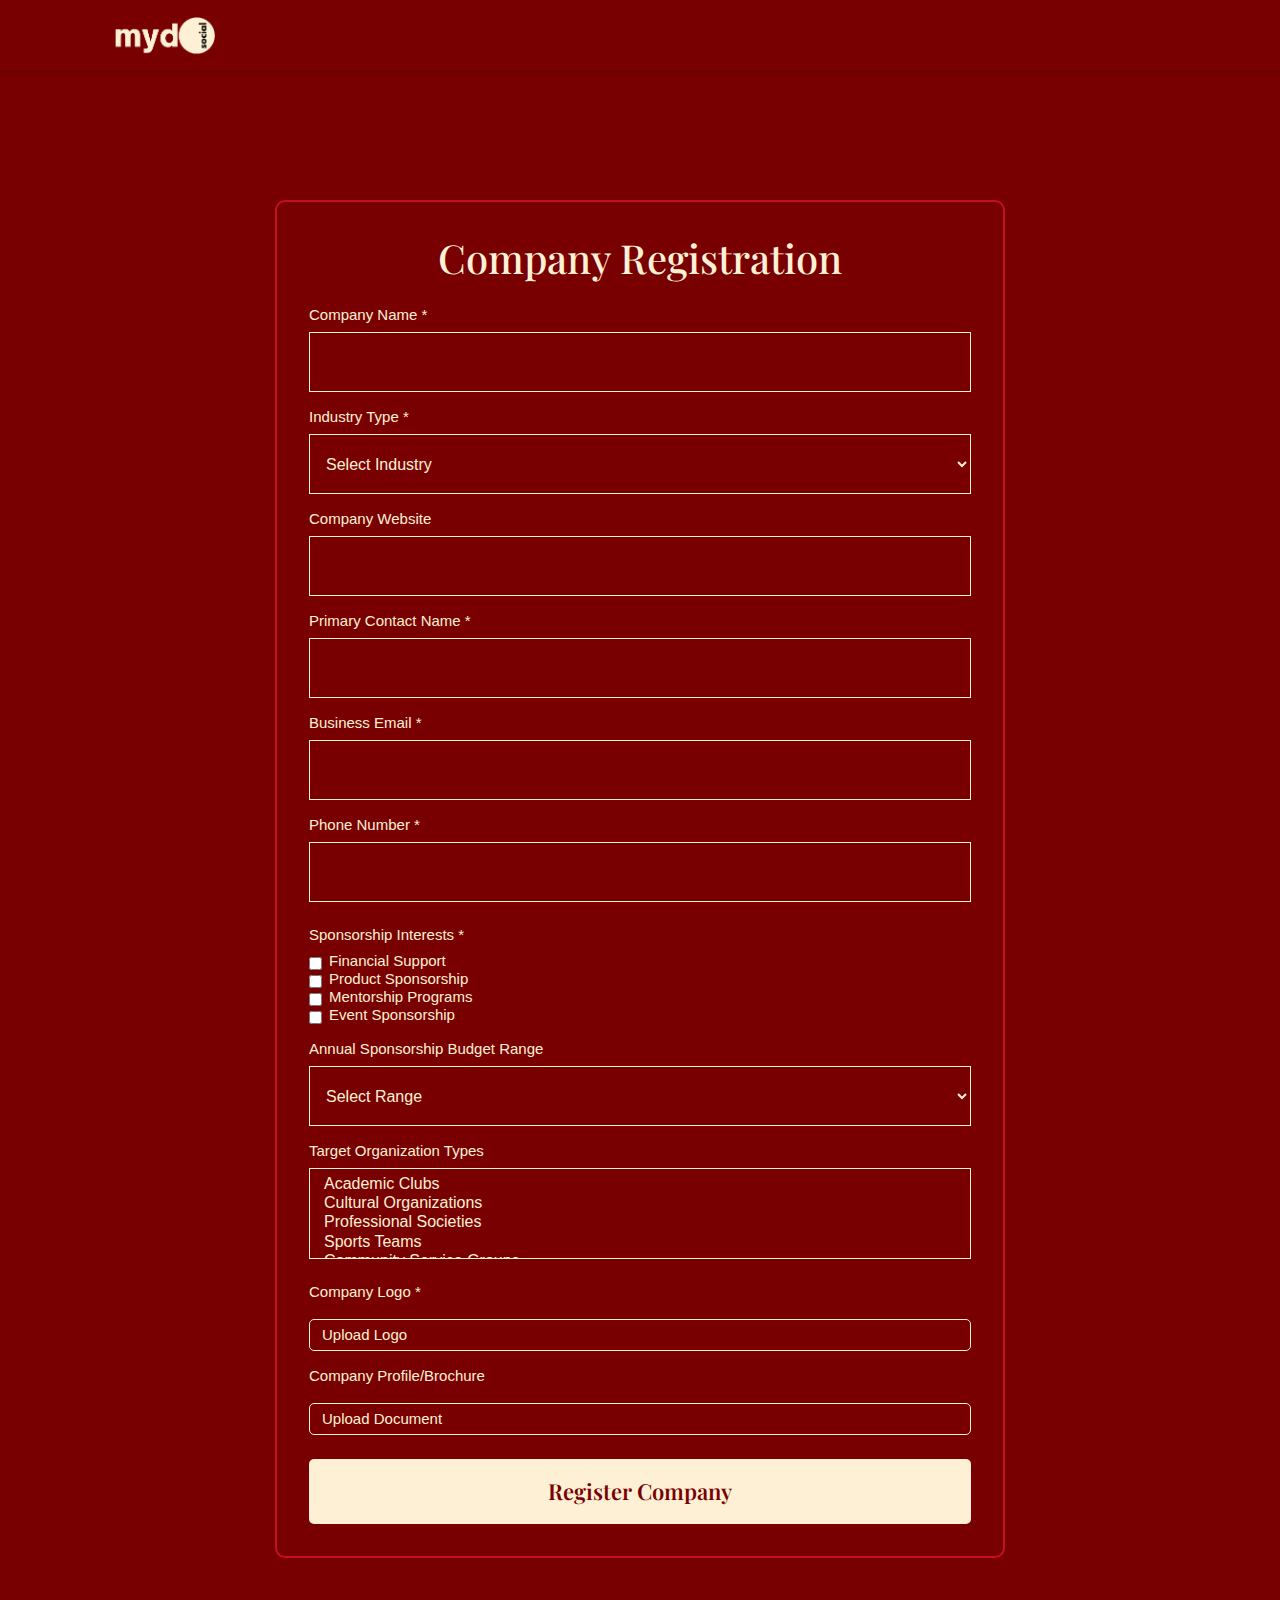
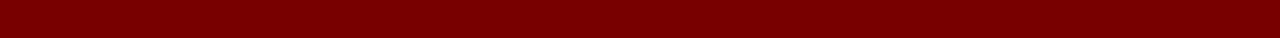
<file: source/register-company.html>
<!DOCTYPE html>
<html lang="en">
<head>
  <meta charset="utf-8">
  <title>Company Registration - MYDO</title>
  <meta http-equiv="X-UA-Compatible" content="IE=edge">
  <meta name="viewport" content="width=device-width, initial-scale=1.0, maximum-scale=5.0">
  
  <!-- Bootstrap -->
  <link rel="stylesheet" href="plugins/bootstrap/bootstrap.min.css">
  <link href="css/style.css" rel="stylesheet">
  <style>
    .form-section {
      background-color: #780000;
      border: 1px solid #FDF0D5;
      padding: 2rem;
      border-radius: 10px;
    }

    .form-control {
      background-color: transparent !important;
      border: 1px solid #FDF0D5 !important;
      color: #FDF0D5 !important;
      margin-bottom: 1rem;
    }

    .form-control::placeholder {
      color: rgba(253, 240, 213, 0.7) !important;
    }

    .form-label {
      color: #FDF0D5;
      margin-bottom: 0.5rem;
    }

    .custom-file-upload {
      border: 1px solid #FDF0D5;
      display: inline-block;
      padding: 6px 12px;
      cursor: pointer;
      color: #FDF0D5;
      border-radius: 5px;
      margin: 10px 0;
    }

    .custom-file-upload:hover {
      background-color: #FDF0D5;
      color: #780000;
    }

    .fixed-navbar {
      position: fixed;
      top: 0;
      left: 0;
      right: 0;
      z-index: 1000;
      background-color: #780000;
      padding: 1rem 0;
      box-shadow: 0 2px 4px rgba(0,0,0,0.1);
    }

    .logo-container {
      max-width: 150px;
    }

    .logo-container img {
      width: 100%;
      height: auto;
    }
  </style>
</head>
<body style="background-color: #780000;">

<header class="fixed-navbar">
  <div class="container">
    <div class="logo-container">
      <a href="index.html">
        <img src="images/logo.png" alt="MYDO Logo">
      </a>
    </div>
  </div>
</header>

<section class="section" style="margin-top: 120px;">
  <div class="container">
    <div class="row">
      <div class="col-lg-8 col-md-10 mx-auto">
        <div class="form-section">
          <h3 class="text-center mb-4" style="color: #FDF0D5;">Company Registration</h3>
          <form onsubmit="return handleSubmit(event)">
            <!-- Basic Information -->
            <div class="mb-4">
              <label class="form-label">Company Name *</label>
              <input type="text" class="form-control" required>

              <label class="form-label">Industry Type *</label>
              <select class="form-control" required>
                <option value="">Select Industry</option>
                <option value="technology">Technology</option>
                <option value="finance">Finance</option>
                <option value="retail">Retail</option>
                <option value="manufacturing">Manufacturing</option>
                <option value="services">Services</option>
                <option value="other">Other</option>
              </select>

              <label class="form-label">Company Website</label>
              <input type="url" class="form-control">

              <label class="form-label">Primary Contact Name *</label>
              <input type="text" class="form-control" required>

              <label class="form-label">Business Email *</label>
              <input type="email" class="form-control" required>

              <label class="form-label">Phone Number *</label>
              <input type="tel" class="form-control" required>
            </div>

            <!-- Sponsorship Details -->
            <div class="mb-4">
              <label class="form-label">Sponsorship Interests *</label>
              <div class="form-check" style="color: #FDF0D5;">
                <input class="form-check-input" type="checkbox" value="financial">
                <label class="form-check-label">Financial Support</label>
              </div>
              <div class="form-check" style="color: #FDF0D5;">
                <input class="form-check-input" type="checkbox" value="products">
                <label class="form-check-label">Product Sponsorship</label>
              </div>
              <div class="form-check" style="color: #FDF0D5;">
                <input class="form-check-input" type="checkbox" value="mentorship">
                <label class="form-check-label">Mentorship Programs</label>
              </div>
              <div class="form-check" style="color: #FDF0D5;">
                <input class="form-check-input" type="checkbox" value="events">
                <label class="form-check-label">Event Sponsorship</label>
              </div>

              <label class="form-label mt-3">Annual Sponsorship Budget Range</label>
              <select class="form-control">
                <option value="">Select Range</option>
                <option value="<5000">Less than $5,000</option>
                <option value="5000-10000">$5,000 - $10,000</option>
                <option value="10000-25000">$10,000 - $25,000</option>
                <option value="25000+">$25,000+</option>
              </select>

              <label class="form-label">Target Organization Types</label>
              <select class="form-control" multiple>
                <option value="academic">Academic Clubs</option>
                <option value="cultural">Cultural Organizations</option>
                <option value="professional">Professional Societies</option>
                <option value="sports">Sports Teams</option>
                <option value="service">Community Service Groups</option>
              </select>
            </div>

            <!-- File Uploads -->
            <div class="mb-4">
              <div class="mb-3">
                <label class="form-label">Company Logo *</label>
                <label class="custom-file-upload d-block">
                  <input type="file" accept="image/*" style="display: none;" required>
                  Upload Logo
                </label>
              </div>
              
              <div class="mb-3">
                <label class="form-label">Company Profile/Brochure</label>
                <label class="custom-file-upload d-block">
                  <input type="file" accept=".pdf,.doc,.docx" style="display: none;">
                  Upload Document
                </label>
              </div>
            </div>

            <button type="submit" class="btn w-100" style="background-color: #FDF0D5; color: #780000;">Register Company</button>
          </form>
        </div>
      </div>
    </div>
  </div>
</section>

<!-- jQuery -->
<script src="plugins/jQuery/jquery.min.js"></script>
<!-- Bootstrap JS -->
<script src="plugins/bootstrap/bootstrap.min.js"></script>

<script>
function handleSubmit(event) {
  event.preventDefault();
  alert('Registration successful! We will review your application and contact you soon.');
  window.location.href = 'index.html';
  return false;
}
</script>

</body>
</html>
</file>
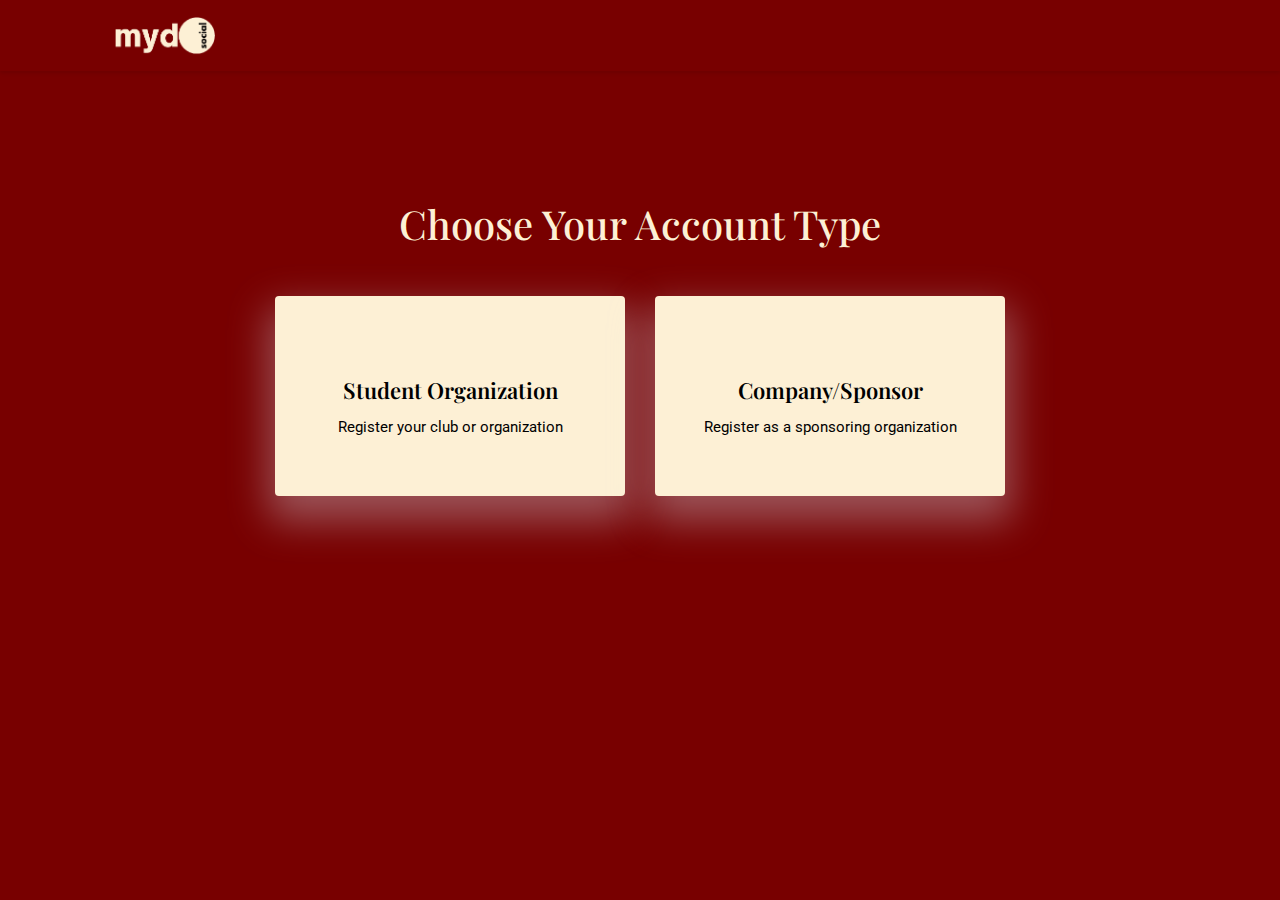
<file: source/register.html>
<!DOCTYPE html>
<html lang="en">
<head>
  <meta charset="utf-8">
  <title>Register - MYDO</title>
  <meta http-equiv="X-UA-Compatible" content="IE=edge">
  <meta name="viewport" content="width=device-width, initial-scale=1.0, maximum-scale=5.0">
  
  <!-- Bootstrap -->
  <link rel="stylesheet" href="plugins/bootstrap/bootstrap.min.css">
  <link href="css/style.css" rel="stylesheet">
  <style>
    .type-selector {
        background-color: #FDF0D5;
        border: none;
        padding: 30px;
        margin-bottom: 20px;
        cursor: pointer;
        transition: all 0.3s ease;
        height: 200px;
        display: flex;
        flex-direction: column;
        justify-content: center;
        align-items: center;
        text-align: center;
    }

    .type-selector:hover {
        background-color: #C1121F;
        transform: translateY(-5px);
    }

    .type-selector i {
        color: #000000;
        font-size: 2em;
        margin-bottom: 15px;
    }

    .type-selector:hover i {
        color: #FDF0D5;
    }

    .type-selector h4 {
        color: #000000;
        margin: 10px 0;
        font-weight: 600;
    }

    .type-selector:hover h4 {
        color: #FDF0D5;
    }

    .type-selector p {
        color: #000000;
        margin-bottom: 0;
    }

    .type-selector:hover p {
        color: #FDF0D5;
    }

    .fixed-navbar {
        position: fixed;
        top: 0;
        left: 0;
        right: 0;
        z-index: 1000;
        background-color: #780000;
        padding: 1rem 0;
        box-shadow: 0 2px 4px rgba(0,0,0,0.1);
    }

    .logo-container {
        max-width: 150px;
    }

    .logo-container img {
        width: 100%;
        height: auto;
    }
  </style>
</head>
<body style="background-color: #780000;">

<header class="fixed-navbar">
  <div class="container">
    <div class="logo-container">
      <a href="index.html">
        <img src="images/logo.png" alt="MYDO Logo">
      </a>
    </div>
  </div>
</header>

<section class="section" style="margin-top: 120px;">
  <div class="container">
    <div class="row">
      <div class="col-lg-8 col-md-10 mx-auto">
        <div class="text-center mb-5">
          <h3 style="color: #FDF0D5;">Choose Your Account Type</h3>
        </div>
        <div class="row">
          <div class="col-md-6 mb-3">
            <a href="register-club.html">
              <div class="type-selector rounded shadow">
                <i class="ti-user mb-3"></i>
                <h4>Student Organization</h4>
                <p class="mb-0">Register your club or organization</p>
              </div>
            </a>
          </div>
          <div class="col-md-6 mb-3">
            <a href="register-company.html">
              <div class="type-selector rounded shadow">
                <i class="ti-briefcase mb-3"></i>
                <h4>Company/Sponsor</h4>
                <p class="mb-0">Register as a sponsoring organization</p>
              </div>
            </a>
          </div>
        </div>
      </div>
    </div>
  </div>
</section>

<!-- jQuery -->
<script src="plugins/jQuery/jquery.min.js"></script>
<!-- Bootstrap JS -->
<script src="plugins/bootstrap/bootstrap.min.js"></script>

</body>
</html>
</file>
<file: source/plugins/themify-icons/themify-icons.css>
@font-face{font-family:themify;src:url(fonts/themify.eot?-fvbane);src:url(fonts/themify.eot?#iefix-fvbane) format('embedded-opentype'),url(fonts/themify.woff?-fvbane) format('woff'),url(fonts/themify.ttf?-fvbane) format('truetype'),url(fonts/themify.svg?-fvbane#themify) format('svg');font-weight:400;font-style:normal}[class*=" ti-"],[class^=ti-]{font-family:themify;speak:none;font-style:normal;font-weight:400;font-variant:normal;text-transform:none;line-height:1;-webkit-font-smoothing:antialiased;-moz-osx-font-smoothing:grayscale}.ti-wand:before{content:"\e600"}.ti-volume:before{content:"\e601"}.ti-user:before{content:"\e602"}.ti-unlock:before{content:"\e603"}.ti-unlink:before{content:"\e604"}.ti-trash:before{content:"\e605"}.ti-thought:before{content:"\e606"}.ti-target:before{content:"\e607"}.ti-tag:before{content:"\e608"}.ti-tablet:before{content:"\e609"}.ti-star:before{content:"\e60a"}.ti-spray:before{content:"\e60b"}.ti-signal:before{content:"\e60c"}.ti-shopping-cart:before{content:"\e60d"}.ti-shopping-cart-full:before{content:"\e60e"}.ti-settings:before{content:"\e60f"}.ti-search:before{content:"\e610"}.ti-zoom-in:before{content:"\e611"}.ti-zoom-out:before{content:"\e612"}.ti-cut:before{content:"\e613"}.ti-ruler:before{content:"\e614"}.ti-ruler-pencil:before{content:"\e615"}.ti-ruler-alt:before{content:"\e616"}.ti-bookmark:before{content:"\e617"}.ti-bookmark-alt:before{content:"\e618"}.ti-reload:before{content:"\e619"}.ti-plus:before{content:"\e61a"}.ti-pin:before{content:"\e61b"}.ti-pencil:before{content:"\e61c"}.ti-pencil-alt:before{content:"\e61d"}.ti-paint-roller:before{content:"\e61e"}.ti-paint-bucket:before{content:"\e61f"}.ti-na:before{content:"\e620"}.ti-mobile:before{content:"\e621"}.ti-minus:before{content:"\e622"}.ti-medall:before{content:"\e623"}.ti-medall-alt:before{content:"\e624"}.ti-marker:before{content:"\e625"}.ti-marker-alt:before{content:"\e626"}.ti-arrow-up:before{content:"\e627"}.ti-arrow-right:before{content:"\e628"}.ti-arrow-left:before{content:"\e629"}.ti-arrow-down:before{content:"\e62a"}.ti-lock:before{content:"\e62b"}.ti-location-arrow:before{content:"\e62c"}.ti-link:before{content:"\e62d"}.ti-layout:before{content:"\e62e"}.ti-layers:before{content:"\e62f"}.ti-layers-alt:before{content:"\e630"}.ti-key:before{content:"\e631"}.ti-import:before{content:"\e632"}.ti-image:before{content:"\e633"}.ti-heart:before{content:"\e634"}.ti-heart-broken:before{content:"\e635"}.ti-hand-stop:before{content:"\e636"}.ti-hand-open:before{content:"\e637"}.ti-hand-drag:before{content:"\e638"}.ti-folder:before{content:"\e639"}.ti-flag:before{content:"\e63a"}.ti-flag-alt:before{content:"\e63b"}.ti-flag-alt-2:before{content:"\e63c"}.ti-eye:before{content:"\e63d"}.ti-export:before{content:"\e63e"}.ti-exchange-vertical:before{content:"\e63f"}.ti-desktop:before{content:"\e640"}.ti-cup:before{content:"\e641"}.ti-crown:before{content:"\e642"}.ti-comments:before{content:"\e643"}.ti-comment:before{content:"\e644"}.ti-comment-alt:before{content:"\e645"}.ti-close:before{content:"\e646"}.ti-clip:before{content:"\e647"}.ti-angle-up:before{content:"\e648"}.ti-angle-right:before{content:"\e649"}.ti-angle-left:before{content:"\e64a"}.ti-angle-down:before{content:"\e64b"}.ti-check:before{content:"\e64c"}.ti-check-box:before{content:"\e64d"}.ti-camera:before{content:"\e64e"}.ti-announcement:before{content:"\e64f"}.ti-brush:before{content:"\e650"}.ti-briefcase:before{content:"\e651"}.ti-bolt:before{content:"\e652"}.ti-bolt-alt:before{content:"\e653"}.ti-blackboard:before{content:"\e654"}.ti-bag:before{content:"\e655"}.ti-move:before{content:"\e656"}.ti-arrows-vertical:before{content:"\e657"}.ti-arrows-horizontal:before{content:"\e658"}.ti-fullscreen:before{content:"\e659"}.ti-arrow-top-right:before{content:"\e65a"}.ti-arrow-top-left:before{content:"\e65b"}.ti-arrow-circle-up:before{content:"\e65c"}.ti-arrow-circle-right:before{content:"\e65d"}.ti-arrow-circle-left:before{content:"\e65e"}.ti-arrow-circle-down:before{content:"\e65f"}.ti-angle-double-up:before{content:"\e660"}.ti-angle-double-right:before{content:"\e661"}.ti-angle-double-left:before{content:"\e662"}.ti-angle-double-down:before{content:"\e663"}.ti-zip:before{content:"\e664"}.ti-world:before{content:"\e665"}.ti-wheelchair:before{content:"\e666"}.ti-view-list:before{content:"\e667"}.ti-view-list-alt:before{content:"\e668"}.ti-view-grid:before{content:"\e669"}.ti-uppercase:before{content:"\e66a"}.ti-upload:before{content:"\e66b"}.ti-underline:before{content:"\e66c"}.ti-truck:before{content:"\e66d"}.ti-timer:before{content:"\e66e"}.ti-ticket:before{content:"\e66f"}.ti-thumb-up:before{content:"\e670"}.ti-thumb-down:before{content:"\e671"}.ti-text:before{content:"\e672"}.ti-stats-up:before{content:"\e673"}.ti-stats-down:before{content:"\e674"}.ti-split-v:before{content:"\e675"}.ti-split-h:before{content:"\e676"}.ti-smallcap:before{content:"\e677"}.ti-shine:before{content:"\e678"}.ti-shift-right:before{content:"\e679"}.ti-shift-left:before{content:"\e67a"}.ti-shield:before{content:"\e67b"}.ti-notepad:before{content:"\e67c"}.ti-server:before{content:"\e67d"}.ti-quote-right:before{content:"\e67e"}.ti-quote-left:before{content:"\e67f"}.ti-pulse:before{content:"\e680"}.ti-printer:before{content:"\e681"}.ti-power-off:before{content:"\e682"}.ti-plug:before{content:"\e683"}.ti-pie-chart:before{content:"\e684"}.ti-paragraph:before{content:"\e685"}.ti-panel:before{content:"\e686"}.ti-package:before{content:"\e687"}.ti-music:before{content:"\e688"}.ti-music-alt:before{content:"\e689"}.ti-mouse:before{content:"\e68a"}.ti-mouse-alt:before{content:"\e68b"}.ti-money:before{content:"\e68c"}.ti-microphone:before{content:"\e68d"}.ti-menu:before{content:"\e68e"}.ti-menu-alt:before{content:"\e68f"}.ti-map:before{content:"\e690"}.ti-map-alt:before{content:"\e691"}.ti-loop:before{content:"\e692"}.ti-location-pin:before{content:"\e693"}.ti-list:before{content:"\e694"}.ti-light-bulb:before{content:"\e695"}.ti-Italic:before{content:"\e696"}.ti-info:before{content:"\e697"}.ti-infinite:before{content:"\e698"}.ti-id-badge:before{content:"\e699"}.ti-hummer:before{content:"\e69a"}.ti-home:before{content:"\e69b"}.ti-help:before{content:"\e69c"}.ti-headphone:before{content:"\e69d"}.ti-harddrives:before{content:"\e69e"}.ti-harddrive:before{content:"\e69f"}.ti-gift:before{content:"\e6a0"}.ti-game:before{content:"\e6a1"}.ti-filter:before{content:"\e6a2"}.ti-files:before{content:"\e6a3"}.ti-file:before{content:"\e6a4"}.ti-eraser:before{content:"\e6a5"}.ti-envelope:before{content:"\e6a6"}.ti-download:before{content:"\e6a7"}.ti-direction:before{content:"\e6a8"}.ti-direction-alt:before{content:"\e6a9"}.ti-dashboard:before{content:"\e6aa"}.ti-control-stop:before{content:"\e6ab"}.ti-control-shuffle:before{content:"\e6ac"}.ti-control-play:before{content:"\e6ad"}.ti-control-pause:before{content:"\e6ae"}.ti-control-forward:before{content:"\e6af"}.ti-control-backward:before{content:"\e6b0"}.ti-cloud:before{content:"\e6b1"}.ti-cloud-up:before{content:"\e6b2"}.ti-cloud-down:before{content:"\e6b3"}.ti-clipboard:before{content:"\e6b4"}.ti-car:before{content:"\e6b5"}.ti-calendar:before{content:"\e6b6"}.ti-book:before{content:"\e6b7"}.ti-bell:before{content:"\e6b8"}.ti-basketball:before{content:"\e6b9"}.ti-bar-chart:before{content:"\e6ba"}.ti-bar-chart-alt:before{content:"\e6bb"}.ti-back-right:before{content:"\e6bc"}.ti-back-left:before{content:"\e6bd"}.ti-arrows-corner:before{content:"\e6be"}.ti-archive:before{content:"\e6bf"}.ti-anchor:before{content:"\e6c0"}.ti-align-right:before{content:"\e6c1"}.ti-align-left:before{content:"\e6c2"}.ti-align-justify:before{content:"\e6c3"}.ti-align-center:before{content:"\e6c4"}.ti-alert:before{content:"\e6c5"}.ti-alarm-clock:before{content:"\e6c6"}.ti-agenda:before{content:"\e6c7"}.ti-write:before{content:"\e6c8"}.ti-window:before{content:"\e6c9"}.ti-widgetized:before{content:"\e6ca"}.ti-widget:before{content:"\e6cb"}.ti-widget-alt:before{content:"\e6cc"}.ti-wallet:before{content:"\e6cd"}.ti-video-clapper:before{content:"\e6ce"}.ti-video-camera:before{content:"\e6cf"}.ti-vector:before{content:"\e6d0"}.ti-themify-logo:before{content:"\e6d1"}.ti-themify-favicon:before{content:"\e6d2"}.ti-themify-favicon-alt:before{content:"\e6d3"}.ti-support:before{content:"\e6d4"}.ti-stamp:before{content:"\e6d5"}.ti-split-v-alt:before{content:"\e6d6"}.ti-slice:before{content:"\e6d7"}.ti-shortcode:before{content:"\e6d8"}.ti-shift-right-alt:before{content:"\e6d9"}.ti-shift-left-alt:before{content:"\e6da"}.ti-ruler-alt-2:before{content:"\e6db"}.ti-receipt:before{content:"\e6dc"}.ti-pin2:before{content:"\e6dd"}.ti-pin-alt:before{content:"\e6de"}.ti-pencil-alt2:before{content:"\e6df"}.ti-palette:before{content:"\e6e0"}.ti-more:before{content:"\e6e1"}.ti-more-alt:before{content:"\e6e2"}.ti-microphone-alt:before{content:"\e6e3"}.ti-magnet:before{content:"\e6e4"}.ti-line-double:before{content:"\e6e5"}.ti-line-dotted:before{content:"\e6e6"}.ti-line-dashed:before{content:"\e6e7"}.ti-layout-width-full:before{content:"\e6e8"}.ti-layout-width-default:before{content:"\e6e9"}.ti-layout-width-default-alt:before{content:"\e6ea"}.ti-layout-tab:before{content:"\e6eb"}.ti-layout-tab-window:before{content:"\e6ec"}.ti-layout-tab-v:before{content:"\e6ed"}.ti-layout-tab-min:before{content:"\e6ee"}.ti-layout-slider:before{content:"\e6ef"}.ti-layout-slider-alt:before{content:"\e6f0"}.ti-layout-sidebar-right:before{content:"\e6f1"}.ti-layout-sidebar-none:before{content:"\e6f2"}.ti-layout-sidebar-left:before{content:"\e6f3"}.ti-layout-placeholder:before{content:"\e6f4"}.ti-layout-menu:before{content:"\e6f5"}.ti-layout-menu-v:before{content:"\e6f6"}.ti-layout-menu-separated:before{content:"\e6f7"}.ti-layout-menu-full:before{content:"\e6f8"}.ti-layout-media-right-alt:before{content:"\e6f9"}.ti-layout-media-right:before{content:"\e6fa"}.ti-layout-media-overlay:before{content:"\e6fb"}.ti-layout-media-overlay-alt:before{content:"\e6fc"}.ti-layout-media-overlay-alt-2:before{content:"\e6fd"}.ti-layout-media-left-alt:before{content:"\e6fe"}.ti-layout-media-left:before{content:"\e6ff"}.ti-layout-media-center-alt:before{content:"\e700"}.ti-layout-media-center:before{content:"\e701"}.ti-layout-list-thumb:before{content:"\e702"}.ti-layout-list-thumb-alt:before{content:"\e703"}.ti-layout-list-post:before{content:"\e704"}.ti-layout-list-large-image:before{content:"\e705"}.ti-layout-line-solid:before{content:"\e706"}.ti-layout-grid4:before{content:"\e707"}.ti-layout-grid3:before{content:"\e708"}.ti-layout-grid2:before{content:"\e709"}.ti-layout-grid2-thumb:before{content:"\e70a"}.ti-layout-cta-right:before{content:"\e70b"}.ti-layout-cta-left:before{content:"\e70c"}.ti-layout-cta-center:before{content:"\e70d"}.ti-layout-cta-btn-right:before{content:"\e70e"}.ti-layout-cta-btn-left:before{content:"\e70f"}.ti-layout-column4:before{content:"\e710"}.ti-layout-column3:before{content:"\e711"}.ti-layout-column2:before{content:"\e712"}.ti-layout-accordion-separated:before{content:"\e713"}.ti-layout-accordion-merged:before{content:"\e714"}.ti-layout-accordion-list:before{content:"\e715"}.ti-ink-pen:before{content:"\e716"}.ti-info-alt:before{content:"\e717"}.ti-help-alt:before{content:"\e718"}.ti-headphone-alt:before{content:"\e719"}.ti-hand-point-up:before{content:"\e71a"}.ti-hand-point-right:before{content:"\e71b"}.ti-hand-point-left:before{content:"\e71c"}.ti-hand-point-down:before{content:"\e71d"}.ti-gallery:before{content:"\e71e"}.ti-face-smile:before{content:"\e71f"}.ti-face-sad:before{content:"\e720"}.ti-credit-card:before{content:"\e721"}.ti-control-skip-forward:before{content:"\e722"}.ti-control-skip-backward:before{content:"\e723"}.ti-control-record:before{content:"\e724"}.ti-control-eject:before{content:"\e725"}.ti-comments-smiley:before{content:"\e726"}.ti-brush-alt:before{content:"\e727"}.ti-youtube:before{content:"\e728"}.ti-vimeo:before{content:"\e729"}.ti-twitter:before{content:"\e72a"}.ti-time:before{content:"\e72b"}.ti-tumblr:before{content:"\e72c"}.ti-skype:before{content:"\e72d"}.ti-share:before{content:"\e72e"}.ti-share-alt:before{content:"\e72f"}.ti-rocket:before{content:"\e730"}.ti-pinterest:before{content:"\e731"}.ti-new-window:before{content:"\e732"}.ti-microsoft:before{content:"\e733"}.ti-list-ol:before{content:"\e734"}.ti-linkedin:before{content:"\e735"}.ti-layout-sidebar-2:before{content:"\e736"}.ti-layout-grid4-alt:before{content:"\e737"}.ti-layout-grid3-alt:before{content:"\e738"}.ti-layout-grid2-alt:before{content:"\e739"}.ti-layout-column4-alt:before{content:"\e73a"}.ti-layout-column3-alt:before{content:"\e73b"}.ti-layout-column2-alt:before{content:"\e73c"}.ti-instagram:before{content:"\e73d"}.ti-google:before{content:"\e73e"}.ti-github:before{content:"\e73f"}.ti-flickr:before{content:"\e740"}.ti-facebook:before{content:"\e741"}.ti-dropbox:before{content:"\e742"}.ti-dribbble:before{content:"\e743"}.ti-apple:before{content:"\e744"}.ti-android:before{content:"\e745"}.ti-save:before{content:"\e746"}.ti-save-alt:before{content:"\e747"}.ti-yahoo:before{content:"\e748"}.ti-wordpress:before{content:"\e749"}.ti-vimeo-alt:before{content:"\e74a"}.ti-twitter-alt:before{content:"\e74b"}.ti-tumblr-alt:before{content:"\e74c"}.ti-trello:before{content:"\e74d"}.ti-stack-overflow:before{content:"\e74e"}.ti-soundcloud:before{content:"\e74f"}.ti-sharethis:before{content:"\e750"}.ti-sharethis-alt:before{content:"\e751"}.ti-reddit:before{content:"\e752"}.ti-pinterest-alt:before{content:"\e753"}.ti-microsoft-alt:before{content:"\e754"}.ti-linux:before{content:"\e755"}.ti-jsfiddle:before{content:"\e756"}.ti-joomla:before{content:"\e757"}.ti-html5:before{content:"\e758"}.ti-flickr-alt:before{content:"\e759"}.ti-email:before{content:"\e75a"}.ti-drupal:before{content:"\e75b"}.ti-dropbox-alt:before{content:"\e75c"}.ti-css3:before{content:"\e75d"}.ti-rss:before{content:"\e75e"}.ti-rss-alt:before{content:"\e75f"}
</file>
<file: source/css/style.css>
/**
 * WEBSITE: https://themefisher.com
 * TWITTER: https://twitter.com/themefisher
 * FACEBOOK: https://www.facebook.com/themefisher
 * GITHUB: https://github.com/themefisher/
 */

/*  typography */
@import url("https://fonts.googleapis.com/css?family=Playfair+Display:700|Roboto:400");
body {
  line-height: 1.2;
  font-family: "", sans-serif;
  -webkit-font-smoothing: antialiased;
  font-size: 15px;
  color: #4c4c4c;
}

p, .paragraph {
  font-weight: 400;
  color: #4c4c4c;
  font-size: 15px;
  line-height: 1.8;
  font-family: "Roboto", sans-serif;
}
p-lg, .paragraph-lg {
  font-size: 22px;
}

h1, h2, h3, h4, h5, h6 {
  color: #000;
  font-family: "Playfair Display", serif;
  line-height: 1.2;
}

h1, .h1 {
  font-size: 80px;
}
@media (max-width: 991px) {
  h1, .h1 {
    font-size: 65px;
  }
}

h2, .h2 {
  font-size: 60px;
}
@media (max-width: 991px) {
  h2, .h2 {
    font-size: 50px;
  }
}

h3, .h3 {
  font-size: 40px;
}

h4, .h4 {
  font-size: 22px;
}

h5, .h5 {
  font-size: 18px;
}

h6, .h6 {
  font-size: 14px;
}

/* Button style */
.btn {
  font-size: 22px;
  font-family: "Playfair Display", serif;
  text-transform: capitalize;
  padding: 16px 44px;
  border-radius: 5px;
  font-weight: 600;
  border: 0;
  position: relative;
  z-index: 1;
  transition: 0.2s ease;
}
.btn:focus {
  outline: 0;
  box-shadow: none !important;
}
.btn:active {
  box-shadow: none;
}
.btn-sm {
  font-size: 15px;
  padding: 10px 30px;
}
.btn-xs {
  padding: 5px 10px;
  font-size: 15px;
}

.btn-primary {
  background: #780000;
  color: #FDF0D5;
}
.btn-primary:active {
  background: #b72c2c !important;
}
.btn-primary:hover {
  background: #b72c2c;
}
.btn-primary.focus, .btn-primary.active {
  background: #b72c2c !important;
  box-shadow: none !important;
}

.btn-transparent {
  background: transparent;
  color: #780000;
  font-weight: bold;
}
.btn-transparent:active, .btn-transparent:hover {
  color: #780000;
}

body {
  background-color: #FDF0D5;
  overflow-x: hidden;
}

::-moz-selection {
  background: #b72c2c;
  color: #FDF0D5;
}

::selection {
  background: #b72c2c;
  color: #FDF0D5;
}

/* preloader */
.preloader {
  position: fixed;
  top: 0;
  left: 0;
  right: 0;
  bottom: 0;
  background-color: #FDF0D5;
  z-index: 999;
  display: flex;
  align-items: center;
  justify-content: center;
}

ol,
ul {
  list-style-type: none;
  margin: 0px;
}

img {
  vertical-align: middle;
  border: 0;
}

a,
a:hover,
a:focus {
  text-decoration: none;
}

a,
button,
select {
  cursor: pointer;
  transition: 0.2s ease;
}
a:focus,
button:focus,
select:focus {
  outline: 0;
}

a.text-dark:hover {
  color: #780000 !important;
}

a:hover {
  color: #780000;
}

.slick-slide {
  outline: 0;
}

.section {
  padding-top: 80px;
  padding-bottom: 80px;
}
.section-title {
  margin-bottom: 80px;
  font-family: "Playfair Display", serif;
}

.bg-cover {
  background-size: cover;
  background-position: center center;
  background-repeat: no-repeat;
}

/* overlay */
.overlay {
  position: relative;
}
.overlay::before {
  position: absolute;
  content: "";
  height: 100%;
  width: 100%;
  top: 0;
  left: 0;
  background: #000;
  opacity: 0.5;
}

.outline-0 {
  outline: 0 !important;
}

.d-unset {
  display: unset !important;
}

.bg-primary {
  background: #780000 !important;
}

.bg-gray {
  background: #eaeaea !important;
}

.text-primary {
  color: #780000 !important;
}

.text-color {
  color: #4c4c4c;
}

.text-dark {
  color: #000 !important;
}

.text-light {
  color: #999999 !important;
}

.mb-10 {
  margin-bottom: 10px !important;
}

.mb-20 {
  margin-bottom: 20px !important;
}

.mb-30 {
  margin-bottom: 30px !important;
}

.mb-40 {
  margin-bottom: 40px !important;
}

.mb-50 {
  margin-bottom: 50px !important;
}

.mb-60 {
  margin-bottom: 60px !important;
}

.mb-70 {
  margin-bottom: 70px !important;
}

.mb-80 {
  margin-bottom: 80px !important;
}

.mb-90 {
  margin-bottom: 90px !important;
}

.mb-100 {
  margin-bottom: 100px !important;
}

.zindex-1 {
  z-index: 1;
}

.rounded-lg {
  border-radius: 15px;
}

.overflow-hidden {
  overflow: hidden;
}

.font-secondary {
  font-family: "Playfair Display", serif !important;
}

.font-tertiary {
  font-family: "Playfair Display", serif !important;
}

.shadow {
  box-shadow: 0px 18px 39.1px 6.9px rgba(224, 241, 255, 0.34) !important;
}

.bg-dark {
  background-color: #222222 !important;
}

/* icon */
.icon {
  font-size: 45px;
}

.icon-bg {
  height: 100px;
  width: 100px;
  line-height: 100px;
  text-align: center;
}

.icon-light {
  color: #c8d5ef;
}

/* /icon */
/* slick slider */
.slick-dots {
  text-align: center;
  padding-left: 0;
}
.slick-dots li {
  display: inline-block;
  margin: 2px;
}
.slick-dots li.slick-active button {
  background: #FDF0D5;
  width: 25px;
}
.slick-dots li button {
  height: 6px;
  width: 12px;
  background: rgba(255, 255, 255, 0.5);
  color: transparent;
  border-radius: 10px;
  overflow: hidden;
  transition: 0.2s ease;
  border: 0;
}

/* /slick slider */
/* form */
.form-control {
  border: 0;
  border-radius: 0;
  border-bottom: 1px solid #c7c7c7;
  height: 60px;
}
.form-control:focus {
  border-color: #780000;
  outline: 0;
  box-shadow: none !important;
}

textarea.form-control {
  height: 120px;
}

/* /form */
/* card */
.card {
  border: 0;
}
.card-header {
  border: 0;
}
.card-footer {
  border: 0;
}

/* /card */
.navigation {
  padding: 40px 130px;
  transition: 0.3s ease;
}
.navigation.nav-bg {
  background-color: #780000;
  padding: 15px 100px;
}
@media (max-width: 991px) {
  .navigation.nav-bg {
    padding: 15px 20px;
  }
}
@media (max-width: 991px) {
  .navigation {
    padding: 20px;
    background: #780000;
  }
}

.navbar .nav-item .nav-link {
  font-family: "Playfair Display", serif;
  text-transform: uppercase;
  padding: 15px;
}
.navbar .nav-item.active {
  font-weight: bold;
}

.navbar-dark .navbar-nav .nav-link {
  color: #FDF0D5;
}

.hero-area {
  padding: 300px 0 200px;
  position: relative;
}
@media (max-width: 767px) {
  .hero-area {
    padding: 250px 0 150px;
    overflow: hidden;
  }
}
.hero-area h1 {
  position: relative;
  z-index: 2;
}

.layer {
  position: absolute;
  z-index: 1;
}

#l1 {
  bottom: 0;
  left: 0;
}

#l2 {
  top: 190px;
  left: -250px;
}

#l3 {
  top: 200px;
  left: 40%;
}

#l4 {
  top: 200px;
  right: 40%;
}

#l5 {
  top: 100px;
  right: -150px;
}

#l6 {
  bottom: -20px;
  left: 10%;
}

#l7 {
  bottom: 100px;
  left: 20%;
}

#l8 {
  bottom: 160px;
  right: 45%;
}

#l9 {
  bottom: 100px;
  right: -10px;
}

.layer-bg {
  position: absolute;
  bottom: 0;
  left: 0;
}

/* skills */
.progress-wrapper {
  height: 130px;
  overflow: hidden;
}

.wave {
  position: absolute;
  width: 100%;
  height: 100%;
}
.wave::before, .wave::after {
  content: "";
  position: absolute;
  width: 800px;
  height: 800px;
  bottom: 0;
  left: 50%;
  background-color: rgba(255, 255, 255, 0.4);
  border-radius: 45%;
  transform: translateX(-50%) rotate(0);
  -webkit-animation: rotate 6s linear infinite;
          animation: rotate 6s linear infinite;
  z-index: 10;
}
.wave::after {
  border-radius: 47%;
  background-color: rgba(255, 255, 255, 0.9);
  transform: translateX(-50%) rotate(0);
  -webkit-animation: rotate 10s linear -5s infinite;
          animation: rotate 10s linear -5s infinite;
  z-index: 20;
}

@-webkit-keyframes rotate {
  50% {
    transform: translateX(-50%) rotate(180deg);
  }
  100% {
    transform: translateX(-50%) rotate(360deg);
  }
}

@keyframes rotate {
  50% {
    transform: translateX(-50%) rotate(180deg);
  }
  100% {
    transform: translateX(-50%) rotate(360deg);
  }
}
/* /skills */
/* education */
.edu-bg-image {
  position: absolute;
  left: 0;
  top: -300px;
  z-index: -1;
}

/* /education */
/* service */
.hover-bg-primary {
  transition: 0.3s ease;
}
.hover-bg-primary:hover {
  background: #780000;
}
.hover-bg-primary:hover * {
  color: #FDF0D5;
}

.active-bg-primary {
  transition: 0.3s ease;
  background: #780000;
}
.active-bg-primary * {
  color: #FDF0D5;
}

.hover-shadow {
  transition: 0.2s ease;
}
.hover-shadow:hover {
  box-shadow: 0px 18px 40px 8px rgba(224, 241, 255, 0.54) !important;
}

/* /service */
/* portfolio */
.hover-wrapper {
  overflow: hidden;
}
.hover-wrapper img {
  transition: 0.3s ease;
  transform: scale(1.1);
}
.hover-wrapper:hover img {
  transform: scale(1);
}
.hover-wrapper:hover .hover-overlay {
  opacity: 1;
  visibility: visible;
}

.hover-overlay {
  position: absolute;
  height: 100%;
  width: 100%;
  border-radius: inherit;
  top: 0;
  left: 0;
  background: rgba(0, 0, 0, 0.3);
  opacity: 0;
  visibility: hidden;
  transition: 0.3s ease;
}

.hover-content {
  position: absolute;
  top: 50%;
  transform: translateY(-50%);
  left: 0;
  right: 0;
  text-align: center;
}

/* /portfolio */
/* testimonial */
.testimonial-content strong {
  color: #2bfdff;
  font-weight: normal;
}

.testimonial-bg-shapes .container {
  position: relative;
  z-index: 1;
}
.testimonial-bg-shapes .bg-map {
  position: absolute;
  left: 50%;
  top: 50%;
  transform: translate(-50%, -50%);
}
.testimonial-bg-shapes .bg-shape-1 {
  position: absolute;
  left: 100px;
  top: -50px;
}
.testimonial-bg-shapes .bg-shape-2 {
  position: absolute;
  right: 150px;
  top: 50px;
}
.testimonial-bg-shapes .bg-shape-3 {
  position: absolute;
  right: 50px;
  top: 200px;
}
.testimonial-bg-shapes .bg-shape-4 {
  position: absolute;
  left: 100px;
  bottom: 200px;
}
.testimonial-bg-shapes .bg-shape-5 {
  position: absolute;
  right: 200px;
  bottom: -50px;
}

/* /testimonial */
/* footer */
.footer-section {
  padding-top: 200px;
}

.section-on-footer {
  margin-bottom: -250px;
}

.shadow-down {
  position: relative;
}
.shadow-down::before {
  position: absolute;
  content: "";
  box-shadow: 0px 0px 80.75px 14.25px rgba(224, 241, 255, 0.34);
  height: 100%;
  width: 100%;
  left: 0;
  top: 0;
  z-index: -1;
}

/* /footer */
.card-lg {
  flex-direction: row-reverse;
  align-items: center;
}
@media (max-width: 991px) {
  .card-lg {
    flex-direction: column;
  }
}

blockquote {
  display: inline-block;
  padding: 20px 25px;
  background: #eaeaea;
  border-left: 3px solid #780000;
  font-style: italic;
  font-size: 22px;
  line-height: 1.7;
}

.content * {
  margin-bottom: 20px;
}
.content strong {
  font-family: "Playfair Display", serif;
  font-size: 22px;
  font-weight: normal;
  color: #000;
  display: inherit;
  line-height: 1.5;
}

.page-title-alt {
  padding: 350px 0 70px;
}

.border-thick {
  border: 10px solid;
}

.drag-lg-top {
  margin-top: -230px;
}
@media (max-width: 991px) {
  .drag-lg-top {
    margin-top: 0;
  }
}

.page-title-alt .container {
  position: relative;
  z-index: 1;
}
.page-title-alt .bg-shape-1 {
  position: absolute;
  left: 0;
  top: 0;
  height: 100%;
}
.page-title-alt .bg-shape-2 {
  position: absolute;
  left: 70px;
  top: 100px;
}
.page-title-alt .bg-shape-3 {
  position: absolute;
  left: 30%;
  top: 50px;
  transform: rotate(180deg);
}
.page-title-alt .bg-shape-4 {
  position: absolute;
  left: 100px;
  bottom: 100px;
}
.page-title-alt .bg-shape-5 {
  position: absolute;
  left: 40%;
  bottom: -25px;
}
.page-title-alt .bg-shape-6 {
  position: absolute;
  bottom: 100px;
  right: -100px;
}

.page-title {
  padding: 250px 0 150px;
}
.page-title .container {
  position: relative;
  z-index: 1;
}
.page-title .bg-shape-1 {
  position: absolute;
  left: 0;
  bottom: 0;
  width: 100%;
}
.page-title .bg-shape-2 {
  position: absolute;
  left: -20px;
  top: -10px;
}
.page-title .bg-shape-3 {
  position: absolute;
  left: 10%;
  top: 100px;
}
.page-title .bg-shape-4 {
  position: absolute;
  left: 50%;
  top: -20px;
}
.page-title .bg-shape-5 {
  position: absolute;
  left: 90px;
  bottom: -50px;
  transform: rotate(180deg);
}
.page-title .bg-shape-6 {
  position: absolute;
  right: 20%;
  bottom: -20px;
}
.page-title .bg-shape-7 {
  position: absolute;
  right: -220px;
  bottom: -100px;
}
@media (max-width: 1200px) {
  .page-title .bg-shape-7 {
    right: 0;
  }
}

.filter-controls li {
  cursor: pointer;
}
.filter-controls li.active {
  font-weight: bold;
}

/* Custom background colors */
.bg-purple {
  background-color: #780000; /* Purple color */
}

.bg-yellow {
  background-color: #780000; /* Yellow color */
}

/* White text */
.text-white {
  color: white;
}

/* Card styling */
.card {
  border: none;
  transition: transform 0.3s ease;
}

.card:hover {
  transform: translateY(-10px); /* Add a hover effect */
}

/* Large number styling */
.display-2 {
  font-weight: 700; /* Bold font */
  margin-bottom: 0.5rem; /* Spacing below the number */
}

/*# sourceMappingURL=style.css.map */
/* Custom button styles */
.btn-primary {
  background-color: #780000; /* Purple */
  border-color: #780000;
}

.btn-primary:hover {
  background-color: #780000; /* Darker purple on hover */
  border-color: #780000;
}

.btn-secondary {
  background-color: #780000; /* Yellow */
  border-color: #780000;
}

.btn-secondary:hover {
  background-color: #780000; /* Darker yellow on hover */
  border-color: #780000;
}
/* Join Our Network Section */
.join-network-section {
  background-color: #780000;
  padding: 80px 0;
}

.join-network-section .section-title {
  color: #fff;
}

.join-network-section p {
  font-size: 1.25rem;
  color: #FDF0D5;
  margin-top: -10px;
}

.join-network-section .btn {
  background-color: #FDF0D5;
  color: #000;
  border: none;
  padding: 10px 30px;
  font-size: 1rem;
  transition: background-color 0.3s ease;
}

.join-network-section .btn:hover {
  background-color: #e0d2b8; /* Slightly darker beige on hover */
}
.col-lg-1\/5 {
  flex: 0 0 20%;
  max-width: 20%;
}

/* Hover effect for sponsor logos */
.sponsor-logo:hover {
  transform: translateY(-5px);
  transition: transform 0.3s ease;
}

/* Hover effect for club logos */
.club-logo:hover {
  transform: scale(1.05);
  transition: transform 0.3s ease;
}

@media (max-width: 991.98px) {
  .col-lg-1\/5 {
      flex: 0 0 33.333333%;
      max-width: 33.333333%;
  }
}

@media (max-width: 575.98px) {
  .col-lg-1\/5 {
      flex: 0 0 50%;
      max-width: 50%;
  }
}
content-box {
  transition: transform 0.3s ease;
}

.content-box:hover {
  transform: translateY(-5px);
}

.icon {
  width: 40px;
  height: 40px;
  line-height: 40px;
  text-align: center;
}

.text-white {
  color: #FDF0D5 !important;
}


/* Auth pages specific styling */
.auth-page {
  background-color: #780000;
}

/* Form controls */
.auth-form .form-control {
  background: transparent !important;
  border-color: #FDF0D5 !important;
  color: #FDF0D5 !important;
  transition: all 0.3s ease;
}

.auth-form .form-control::placeholder {
  color: rgba(253, 240, 213, 0.7) !important;
}

.auth-form .form-control:focus {
  box-shadow: 0 0 0 0.2rem rgba(193, 18, 31, 0.25);
  border-color: #C1121F !important;
}

/* Select dropdowns */
.auth-form select.form-control option {
  background-color: #780000;
  color: #FDF0D5;
}

/* Type selector boxes */
.type-selector {
  background-color: #780000;
  border: 2px solid #C1121F;
  color: #FDF0D5;
  transition: all 0.3s ease;
}

.type-selector:hover {
  background-color: #C1121F;
  border-color: #FDF0D5;
  color: #FDF0D5;
}

/* File upload buttons */
.custom-file-upload {
  border: 2px solid #C1121F;
  color: #FDF0D5;
  font-weight: 500;
  transition: all 0.3s ease;
}

.custom-file-upload:hover {
  background-color: #C1121F;
  border-color: #FDF0D5;
}

/* Auth form containers */
.auth-container {
  background-color: #780000;
  border: 2px solid #C1121F;
}

/* Text colors */
.auth-page h3, 
.auth-page h4, 
.auth-page h5, 
.auth-page p {
  color: #FDF0D5 !important;
}

/* Primary buttons */
.auth-page .btn-primary,
.auth-page .btn {
  background-color: #C1121F !important;
  color: #FDF0D5 !important;
  border: none !important;
  font-weight: 600 !important;
  transition: all 0.3s ease;
}

.auth-page .btn:hover {
  background-color: #FDF0D5 !important;
  color: #780000 !important;
}

/* Links */
.auth-page a {
  color: #FDF0D5;
  transition: all 0.3s ease;
}

.auth-page a:hover {
  color: #C1121F;
  text-decoration: none;
}

/* Dividers */
.auth-page .divider {
  color: #FDF0D5;
  opacity: 0.7;
}

/* Form sections */
.form-section {
  background-color: #780000 !important;
  border: 2px solid #C1121F !important;
}

/* Override for type selectors */
#type-selection .type-selector i,
#type-selection .type-selector h4,
#type-selection .type-selector p {
    color: #000000 !important;
}

#type-selection .type-selector:hover i,
#type-selection .type-selector:hover h4,
#type-selection .type-selector:hover p {
    color: #FDF0D5 !important;
}

#type-selection .type-selector {
    background-color: #FDF0D5;
    border: none;
    padding: 30px;
    height: 200px;
    display: flex;
    flex-direction: column;
    justify-content: center;
    align-items: center;
    text-align: center;
    margin: 0 auto;
    max-width: 300px;
}

#type-selection .type-selector:hover {
    background-color: #C1121F;
}

/* Club Logo Carousel Section */
.club-logo-slider-container {
  padding: 0;
  margin: 0;
  width: 100%;
  position: relative;
  overflow: hidden;
}

.club-logo-slider {
  width: 100%;
}

.club-logo-slider .slick-slide {
  padding: 0; /* No padding */
  height: 300px; /* Fixed height for logos */
  display: flex;
  align-items: center;
  justify-content: center;
}

.club-logo-wrapper {
  height: 100%;
  display: flex;
  align-items: center;
  justify-content: center;
  background: white;
  border-radius: 12px;
  padding: 20px; /* Padding inside the wrapper */
  margin: 0 10px; /* Reduced margin */
  box-shadow: 0 4px 8px rgba(0, 0, 0, 0.1);
  transition: transform 0.3s ease;
}

.club-logo-wrapper:hover {
  transform: translateY(-5px);
}

.club-logo-wrapper img {
  max-height: 100%;
  max-width: 100%;
  width: auto;
  height: auto;
  object-fit: contain;
}

/* Remove prev and next buttons */
.club-logo-slider .slick-prev,
.club-logo-slider .slick-next {
  display: none !important;
}
</file>
